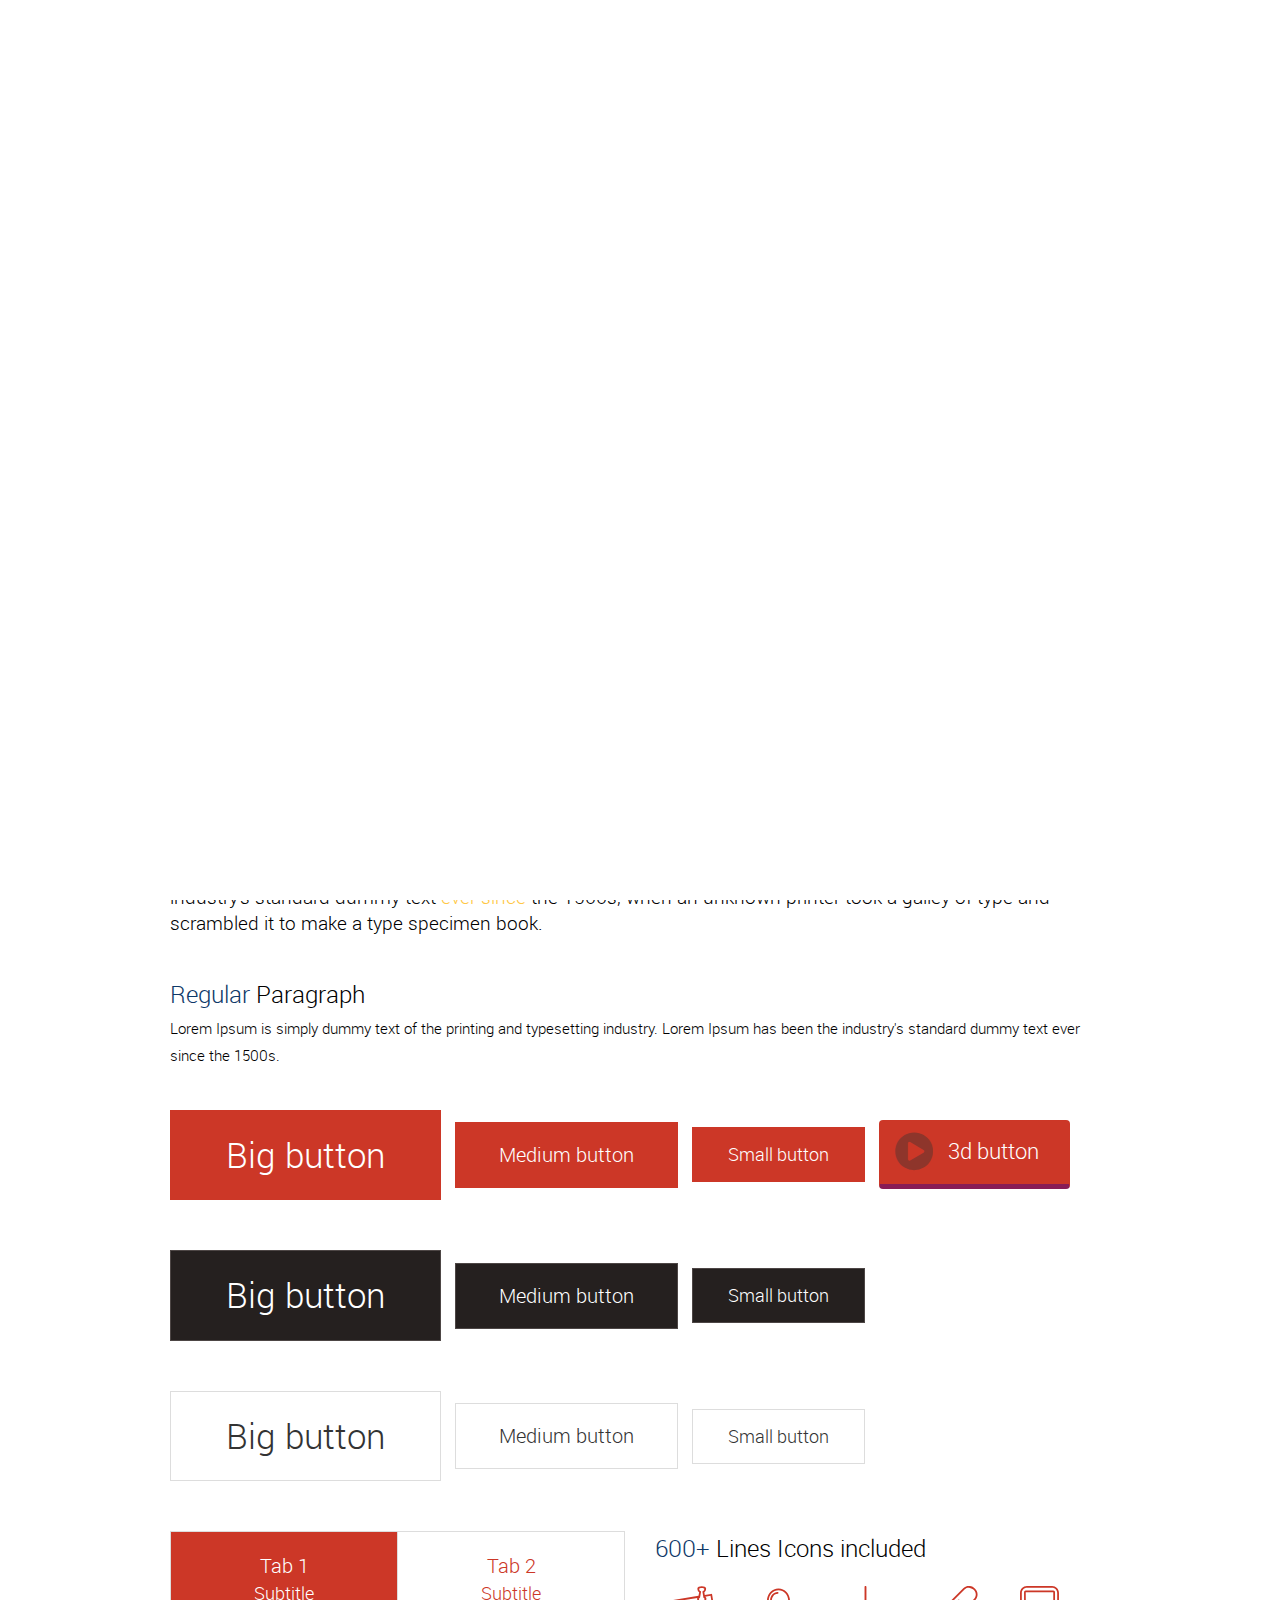
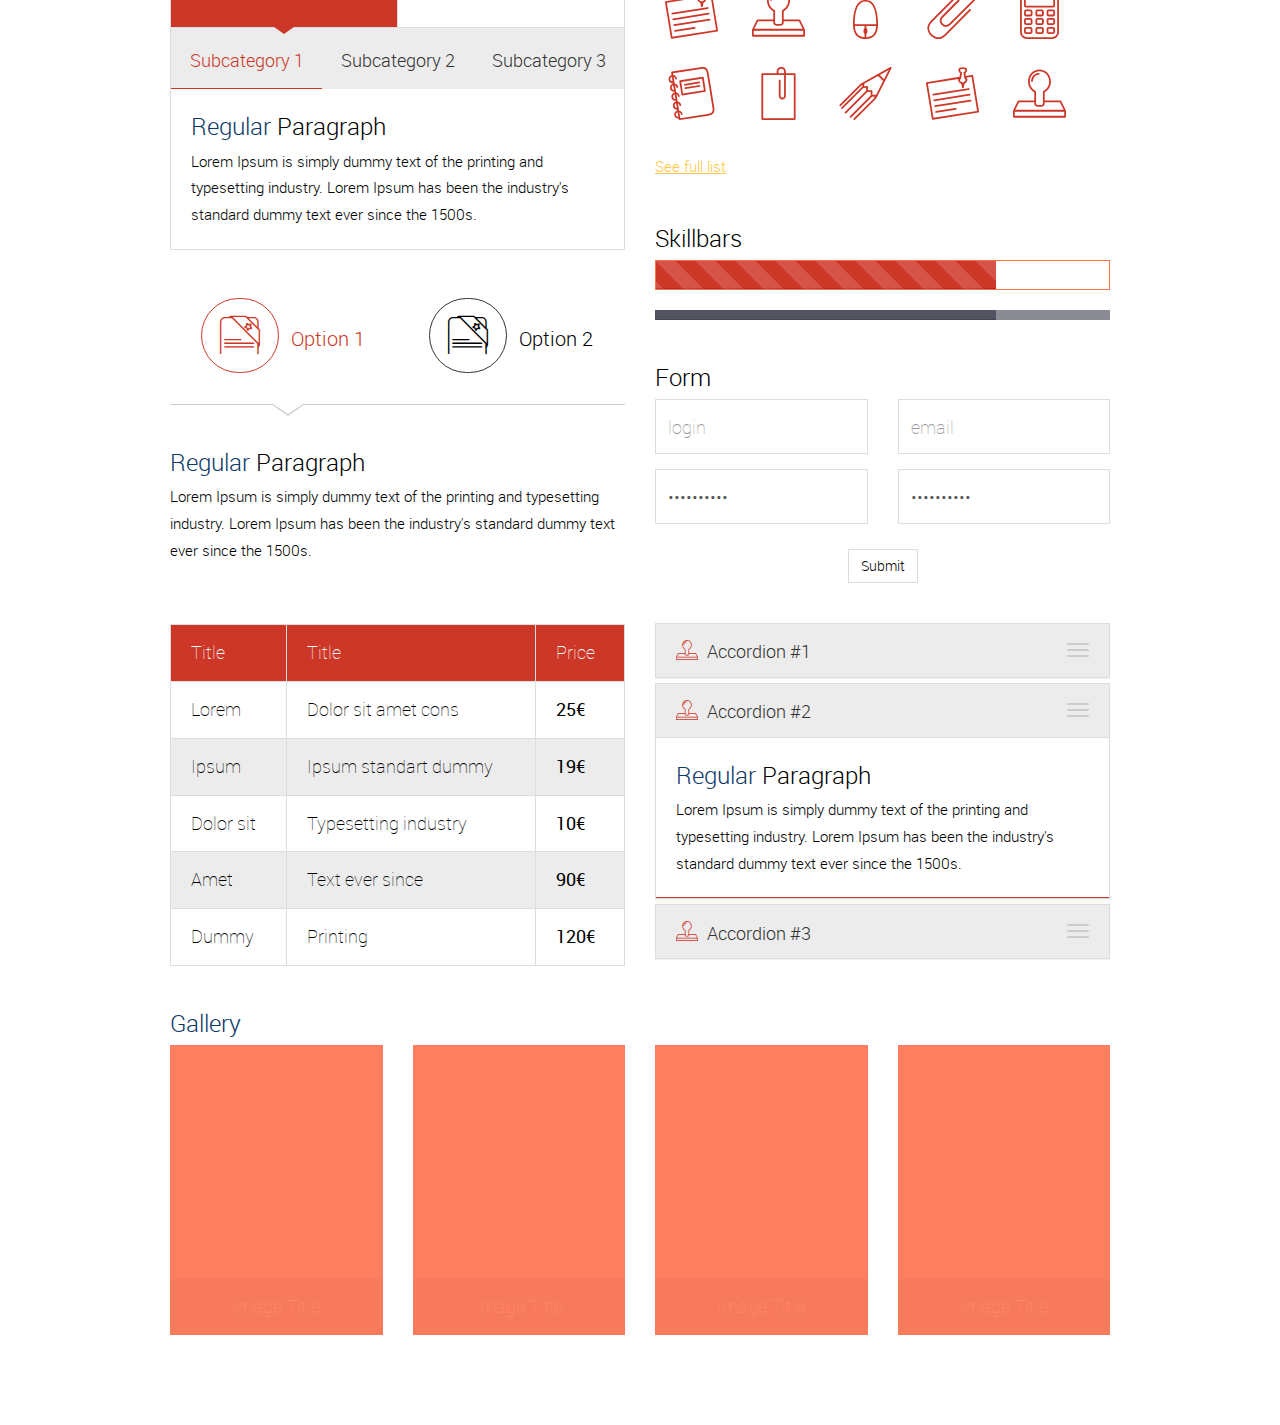
<file: elements.html>
<!doctype html>
<html lang="en">
<head>

    <meta charset="utf-8">
    <!--[if IE]><meta http-equiv="X-UA-Compatible" content="IE=edge"><![endif]-->
    <meta name="viewport" content="width=device-width, initial-scale=1.0, maximum-scale=1.0, user-scalable=0" />
    <title>Home</title>
    <meta name="description" content="PSD to HTML5+CSS3 conversion.">
    <meta name="keywords" content="PSD, HTML5, CSS3">
    <meta name="author" content="Erwin Kaddy">

    <link rel="shortcut icon" href="assets/img/favicon.ico">
    <link rel="apple-touch-icon" href="assets/img/apple-touch-icon.jpg">
    <link rel="apple-touch-icon" sizes="72x72" href="assets/img/apple-touch-icon-72x72.jpg">
    <link rel="apple-touch-icon" sizes="114x114" href="assets/img/apple-touch-icon-114x114.jpg">

    <link href='http://fonts.googleapis.com/css?family=Ubuntu:700' rel='stylesheet' type='text/css'>
    <link href='http://fonts.googleapis.com/css?family=Roboto:100,300,700' rel='stylesheet' type='text/css'>
    
    <link rel="stylesheet" href="assets/css/bootstrap.min.css" type="text/css" media="all" />
    <link rel="stylesheet" href="assets/css/animate.css" type="text/css" media="all" />
    <link rel="stylesheet" href="assets/css/font-awesome.min.css" type="text/css" media="all" />
    <link rel="stylesheet" href="assets/css/font-lineicons.css" type="text/css" media="all" />
    <link rel="stylesheet" href="assets/css/jquery.fancybox.css" type="text/css" media="all" />
    <link rel="stylesheet" href="assets/css/style.css" type="text/css" media="all" />
    
    <!--[if lt IE 9]>
        <script src="assets/js/html5.js"></script>
        <script src="assets/js/respond.min.js"></script>
    <![endif]-->
</head>

<body id="index">
    <!-- Preloader -->
    <div id="mask">
        <div id="loader"></div>
    </div>
    <header id="mobileheader" class="navigation-bar-header light visible-xs"></header>
   
    <!-- Element Section -->
    <section id="elements" class="section dark">
      <div class="container">
        <section class="vc-example text-center">
          <h1>H1 <span class="highlight">Highlighted</span> text</h1>
          <h2>H2 <span class="highlight">Highlighted</span> text</h2>
          <h3>H3 <span class="highlight">Highlighted</span> text</h3>
          <h4>H4 <span class="highlight">Highlighted</span> text</h4>
          <h5>H5 <span class="highlight">Highlighted</span> text</h5>
          <h6>H6 <span class="highlight">Highlighted</span> text</h6>
          <div class="h7">H7 <span class="highlight">Highlighted</span> text</div>
          <div class="h8">H8 <span class="highlight">Highlighted</span> text</div>
        </section>
        
        <section class="vc-example">
          <article class="article-big">
            <h5>Big <span class="highlight">Paragraph</span></h5>
            <p class="big">Lorem Ipsum is simply dummy text of the <strong>printing and typesetting</strong> industry. Lorem Ipsum has been the industry's standard dummy text <a href="#">ever since</a> the 1500s, when an unknown printer took a galley of type and scrambled it to make a type specimen book.</p>
          </article>
        </section>
        
        <section class="vc-example">
          <article>
            <div class="h7"><span class="highlight">Regular</span> Paragraph</div>
            <p>Lorem Ipsum is simply dummy text of the printing and typesetting industry. Lorem Ipsum has been the industry's standard dummy text ever since the 1500s.</p>
          </article>
        </section>
        
		<section class="vc-example">
          <ul class="buttons list-inline">
            <li>
              <a href="#" class="btn btn-lg btn-primary">Big button</a>
            </li>
            <li>
              <a href="#" class="btn btn-sm btn-primary">Medium button</a>
            </li>
            <li>
              <a href="#" class="btn btn-xs btn-primary">Small button</a>
            </li>
			<li>
              <a href="#" class="btn btn-sm btn-3d"><i class="fa fa-play-circle fa-2x"></i> <span>3d button</span></a>
            </li>
          </ul>
        </section>	
		
		<section class="vc-example">
          <ul class="buttons list-inline">
            <li>
              <a href="#" class="btn btn-lg btn-secondary">Big button</a>
            </li>
            <li>
              <a href="#" class="btn btn-sm btn-secondary">Medium button</a>
            </li>
            <li>
              <a href="#" class="btn btn-xs btn-secondary">Small button</a>
            </li>
          </ul>
        </section>
		
		<section class="vc-example">
          <ul class="buttons list-inline">
            <li>
              <a href="#" class="btn btn-lg btn-default">Big button</a>
            </li>
            <li>
              <a href="#" class="btn btn-sm btn-default">Medium button</a>
            </li>
            <li>
              <a href="#" class="btn btn-xs btn-default">Small button</a>
            </li>
          </ul>
        </section>     
        
        <div class="row">
          <div class="col-md-6 col-sm-6 col-xs-12">
          
            <section class="vc-example nav-tabs-default hidden-xs">
              <!-- Parent Nav Tabs -->
              <ul class="nav nav-tabs nav-justified">
                <li class="active"><a href="#tab-1" data-toggle="tab">
                  <div class="title">Tab 1</div>
                  <div class="subtitle">Subtitle</div>
                </a></li>
                <li><a href="#tab-2" data-toggle="tab">
                  <div class="title">Tab 2</div>
                  <div class="subtitle">Subtitle</div>
                </a></li>
              </ul>
              
              <!-- Parent Tab panes -->
              <div class="tab-content">
                <div class="tab-pane fade in active" id="tab-1">
                    
                    <!-- Child 1 Nav Tabs -->
                    <ul class="nav nav-tabs nav-justified">
                      <li class="active"><a href="#tab-1-1" data-toggle="tab">Subcategory 1</a></li>
                      <li><a href="#tab-1-2" data-toggle="tab">Subcategory 2</a></li>
                      <li><a href="#tab-1-3" data-toggle="tab">Subcategory 3</a></li>
                    </ul>
                    
                    <!-- Child 1 Tab panes -->
                    <div class="tab-content">
                      <div class="tab-pane fade in active" id="tab-1-1">
                        <article>
                          <div class="h7"><span class="highlight">Regular</span> Paragraph</div>
                          <p>Lorem Ipsum is simply dummy text of the printing and typesetting industry. Lorem Ipsum has been the industry's standard dummy text ever since the 1500s.</p>
                        </article>
                      </div>
                      <div class="tab-pane fade" id="tab-1-2">
                        <article>
                          <div class="h7"><span class="highlight">Regular</span> Paragraph</div>
                          <p>Lorem Ipsum is simply dummy text of the printing and typesetting industry. Lorem Ipsum has been the industry's standard dummy text ever since the 1500s.</p>
                        </article>
                      </div>
                      <div class="tab-pane fade" id="tab-1-3">
                        <article>
                          <div class="h7"><span class="highlight">Regular</span> Paragraph</div>
                          <p>Lorem Ipsum is simply dummy text of the printing and typesetting industry. Lorem Ipsum has been the industry's standard dummy text ever since the 1500s.</p>
                        </article>
                      </div>
                    </div>
                    
                </div>
                <div class="tab-pane fade" id="tab-2">
                  
                    <!-- Child 2 Nav Tabs -->
                    <ul class="nav nav-tabs nav-justified">
                      <li class="active"><a href="#tab-2-1" data-toggle="tab">Home</a></li>
                      <li><a href="#tab-2-2" data-toggle="tab">Profile</a></li>
                      <li><a href="#tab-2-3" data-toggle="tab">Profile</a></li>
                    </ul>
                    
                    <!-- Child 2 Tab panes -->
                    <div class="tab-content">
                      <div class="tab-pane fade in active" id="tab-2-1">
                        <article>
                          <div class="h7"><span class="highlight">Regular</span> Paragraph</div>
                          <p>Lorem Ipsum is simply dummy text of the printing and typesetting industry. Lorem Ipsum has been the industry's standard dummy text ever since the 1500s.</p>
                        </article>
                      </div>
                      <div class="tab-pane fade" id="tab-2-2">
                        <article>
                          <div class="h7"><span class="highlight">Regular</span> Paragraph</div>
                          <p>Lorem Ipsum is simply dummy text of the printing and typesetting industry. Lorem Ipsum has been the industry's standard dummy text ever since the 1500s.</p>
                        </article>
                      </div>
                      <div class="tab-pane fade" id="tab-2-3">
                        <article>
                          <div class="h7"><span class="highlight">Regular</span> Paragraph</div>
                          <p>Lorem Ipsum is simply dummy text of the printing and typesetting industry. Lorem Ipsum has been the industry's standard dummy text ever since the 1500s.</p>
                        </article>
                      </div>
                    </div>
                  
                </div>
              </div>
            </section>
            
            <section class="vc-example nav-tabs-simple">
              <!-- Nav tabs -->
              <ul class="nav nav-tabs nav-justified">
                <li class="active"><a href="#simple-tab-1" data-toggle="tab"><i class="icon icon-documents-bookmarks-16"></i> Option 1</a></li>
                <li><a href="#simple-tab-2" data-toggle="tab"><i class="icon icon-documents-bookmarks-16"></i> Option 2</a></li>
              </ul>
              
              <!-- Tab panes -->
              <div class="tab-content">
                <div class="tab-pane fade in active" id="simple-tab-1">
                  <article>
                    <div class="h7"><span class="highlight">Regular</span> Paragraph</div>
                    <p>Lorem Ipsum is simply dummy text of the printing and typesetting industry. Lorem Ipsum has been the industry's standard dummy text ever since the 1500s.</p>
                  </article>
                </div>
                <div class="tab-pane fade" id="simple-tab-2">
                  <article>
                    <div class="h7"><span class="highlight">Regular</span> Paragraph</div>
                    <p>Lorem Ipsum is simply dummy text of the printing and typesetting industry. Lorem Ipsum has been the industry's standard dummy text ever since the 1500s.</p>
                  </article>
                </div>
              </div>
            </section>
            
            <section class="vc-example">
              <table class="table table-striped table-bordered">
                <thead>
                  <tr>
                    <th>Title</th>
                    <th>Title</th>
                    <th>Price</th>
                  </tr>
                </thead>
                <tbody>
                  <tr>
                    <td>Lorem</td>
                    <td>Dolor sit amet cons</td>
                    <td><strong>25&euro;</strong></td>
                  </tr>
                  <tr>
                    <td>Ipsum</td>
                    <td>Ipsum standart dummy</td>
                    <td><strong>19&euro;</strong></td>
                  </tr>
                  <tr>
                    <td>Dolor sit</td>
                    <td>Typesetting industry</td>
                    <td><strong>10&euro;</strong></td>
                  </tr>
                  <tr>
                    <td>Amet</td>
                    <td>Text ever since</td>
                    <td><strong>90&euro;</strong></td>
                  </tr>
                  <tr>
                    <td>Dummy</td>
                    <td>Printing</td>
                    <td><strong>120&euro;</strong></td>
                  </tr>
                </tbody>
              </table>
            </section>
            
          </div>
          
          <div class="col-md-6 col-sm-6 col-xs-12">
            <section class="vc-example icon-example">
              <div class="h7"><span class="highlight">600+</span> Lines Icons included</div>
              <ul class="list-inline">
                <li><i class="icon icon-office-04 icon-active"></i></li>
                <li><i class="icon icon-office-11 icon-active"></i></li>
                <li><i class="icon icon-office-10 icon-active"></i></li>
                <li><i class="icon icon-office-09 icon-active"></i></li>
                <li><i class="icon icon-office-08 icon-active"></i></li>
                <li><i class="icon icon-office-07 icon-active"></i></li>
                <li><i class="icon icon-office-06 icon-active"></i></li>
                <li><i class="icon icon-office-05 icon-active"></i></li>
                <li><i class="icon icon-office-04 icon-active"></i></li>
                <li><i class="icon icon-office-11 icon-active"></i></li>
              </ul>
              <p><a href="icons-reference.html">See full list</a></p>
            </section>
            
            <section class="vc-example">
              <div class="h7">Skillbars</div>
              <div class="progress progress-striped active">
                <div class="progress-bar" role="progressbar" aria-valuenow="75" aria-valuemin="0" aria-valuemax="100" style="width: 75%">
                  <span class="sr-only">75% Complete (success)</span>
                </div>
              </div>
              
              <div class="progress progress-small">
                <div class="progress-bar" role="progressbar" aria-valuenow="75" aria-valuemin="0" aria-valuemax="100" style="width: 75%">
                  <span class="sr-only">75% Complete (success)</span>
                </div>
              </div>
            </section>
            
            <section class="vc-example">
              <div class="h7">Form</div>
              <form class="form">
                <div class="form-group row">
                  <div class="col-xs-6">
                    <input type="text" class="form-control col-md-6" placeholder="login" />
                  </div>
                  <div class="col-xs-6">
                    <input type="email" class="form-control col-md-6" placeholder="email" />
                  </div>
                </div>
                <div class="form-group row">
                  <div class="col-xs-6">
                    <input type="password" class="form-control" value="samplepass" />
                  </div>
                  <div class="col-xs-6">
                    <input type="password" class="form-control" value="samplepass" />
                  </div>
                </div>
                <div class="text-center">
                  <input type="button" class="btn" value="Submit" />
                </div>
              </form>
            </section>
        
            <section class="vc-example"> 
              <div class="panel-group" id="accordion">
                <div class="panel panel-default">
                  <div class="panel-heading">
                    <h4 class="panel-title">
                      <a data-toggle="collapse" data-parent="#accordion" href="#collapseOne">
                        <i class="icon icon-office-11 icon-active"></i> Accordion #1
                      </a>
                      <a data-toggle="collapse" data-parent="#accordion" href="#collapseOne" class="icon-bars pull-right">
                        <span class="icon-bar"></span>
                        <span class="icon-bar"></span>
                        <span class="icon-bar"></span>
                      </a>
                    </h4>
                  </div>
                  <div id="collapseOne" class="panel-collapse collapse">
                    <div class="panel-body">
                      <article>
                        <div class="h7"><span class="highlight">Regular</span> Paragraph</div>
                        <p>Lorem Ipsum is simply dummy text of the printing and typesetting industry. Lorem Ipsum has been the industry's standard dummy text ever since the 1500s.</p>
                      </article>
                    </div>
                  </div>
                </div>
                <div class="panel panel-default">
                  <div class="panel-heading">
                    <h4 class="panel-title">
                      <a data-toggle="collapse" data-parent="#accordion" href="#collapseTwo">
                        <i class="icon icon-office-11 icon-active"></i> Accordion #2
                      </a>
                      <a data-toggle="collapse" data-parent="#accordion" href="#collapseTwo" class="icon-bars pull-right">
                        <span class="icon-bar"></span>
                        <span class="icon-bar"></span>
                        <span class="icon-bar"></span>
                      </a>
                    </h4>
                  </div>
                  <div id="collapseTwo" class="panel-collapse collapse in">
                    <div class="panel-body">
                      <article>
                        <div class="h7"><span class="highlight">Regular</span> Paragraph</div>
                        <p>Lorem Ipsum is simply dummy text of the printing and typesetting industry. Lorem Ipsum has been the industry's standard dummy text ever since the 1500s.</p>
                      </article>
                    </div>
                  </div>
                </div>
                <div class="panel panel-default">
                  <div class="panel-heading">
                    <h4 class="panel-title">
                      <a data-toggle="collapse" data-parent="#accordion" href="#collapseThree">
                        <i class="icon icon-office-11 icon-active"></i> Accordion #3
                      </a>
                      <a data-toggle="collapse" data-parent="#accordion" href="#collapseThree" class="icon-bars pull-right">
                        <span class="icon-bar"></span>
                        <span class="icon-bar"></span>
                        <span class="icon-bar"></span>
                      </a>
                    </h4>
                  </div>
                  <div id="collapseThree" class="panel-collapse collapse">
                    <div class="panel-body">
                      <article>
                        <div class="h7"><span class="highlight">Regular</span> Paragraph</div>
                        <p>Lorem Ipsum is simply dummy text of the printing and typesetting industry. Lorem Ipsum has been the industry's standard dummy text ever since the 1500s.</p>
                      </article>
                    </div>
                  </div>
                </div>
              </div>
            </section>
            
          </div>
        </div>
        
        <section class="vc-example"> 
          <div class="h7"><span class="highlight">Gallery</span></div>
          <div class="row">
            <div class="col-md-3 col-sm-3 col-xs-6">
              <a href="assets/img/gallery/thumb-1.jpg" class="thumb-wrapper fancybox" data-fancybox-group="gallery">
                <div class="overlay">Image Title</div>
                <img src="assets/img/gallery/thumb-1.jpg" class="img-responsive" alt="thumb-1" />
              </a>
            </div>
            <div class="col-md-3 col-sm-3 col-xs-6">
              <a href="assets/img/gallery/thumb-2.jpg" class="thumb-wrapper fancybox" data-fancybox-group="gallery">
                <div class="overlay">Image Title</div>
                <img src="assets/img/gallery/thumb-2.jpg" class="img-responsive" alt="thumb-2" />
              </a>
            </div>
            <div class="col-md-3 col-sm-3 col-xs-6">
              <a href="assets/img/gallery/thumb-3.jpg" class="thumb-wrapper fancybox" data-fancybox-group="gallery">
                <div class="overlay">Image Title</div>
                <img src="assets/img/gallery/thumb-3.jpg" class="img-responsive" alt="thumb-3" />
              </a>
            </div>
            <div class="col-md-3 col-sm-3 col-xs-6">
              <a href="assets/img/gallery/thumb-4.jpg" class="thumb-wrapper fancybox" data-fancybox-group="gallery">
                <div class="overlay">Image Title</div>
                <img src="assets/img/gallery/thumb-4.jpg" class="img-responsive" alt="thumb-4" />
              </a>
            </div>
          </div>
        </section>
        
      </div>
    </section>
    <!-- End Elements Section -->
    
    <div class="back-to-top"><i class="fa fa-angle-up fa-3x"></i></div>

    <!--[if lt IE 9]>
        <script type="text/javascript" src="assets/js/jquery-1.11.0.min.js?ver=1"></script>
    <![endif]-->  
    <!--[if (gte IE 9) | (!IE)]><!-->  
        <script type="text/javascript" src="assets/js/jquery-2.1.0.min.js?ver=1"></script>
    <!--<![endif]-->  
    
    <script type="text/javascript" src="assets/js/bootstrap.min.js"></script>
    <script type="text/javascript" src="assets/js/jquery.nav.js"></script>
    <script type="text/javascript" src="assets/js/jquery.appear.js"></script>
    <script type="text/javascript" src="assets/js/jquery.countTo.js"></script>
    <script type="text/javascript" src="assets/js/waypoints.min.js"></script>
    <script type="text/javascript" src="assets/js/waypoints-sticky.min.js"></script>
    <script type="text/javascript" src="assets/js/jquery.validate.js"></script>
    <script type="text/javascript" src="assets/js/jquery.fancybox.js"></script>
    <script type="text/javascript" src="assets/js/scripts.js"></script>

</body>
</html>
</file>
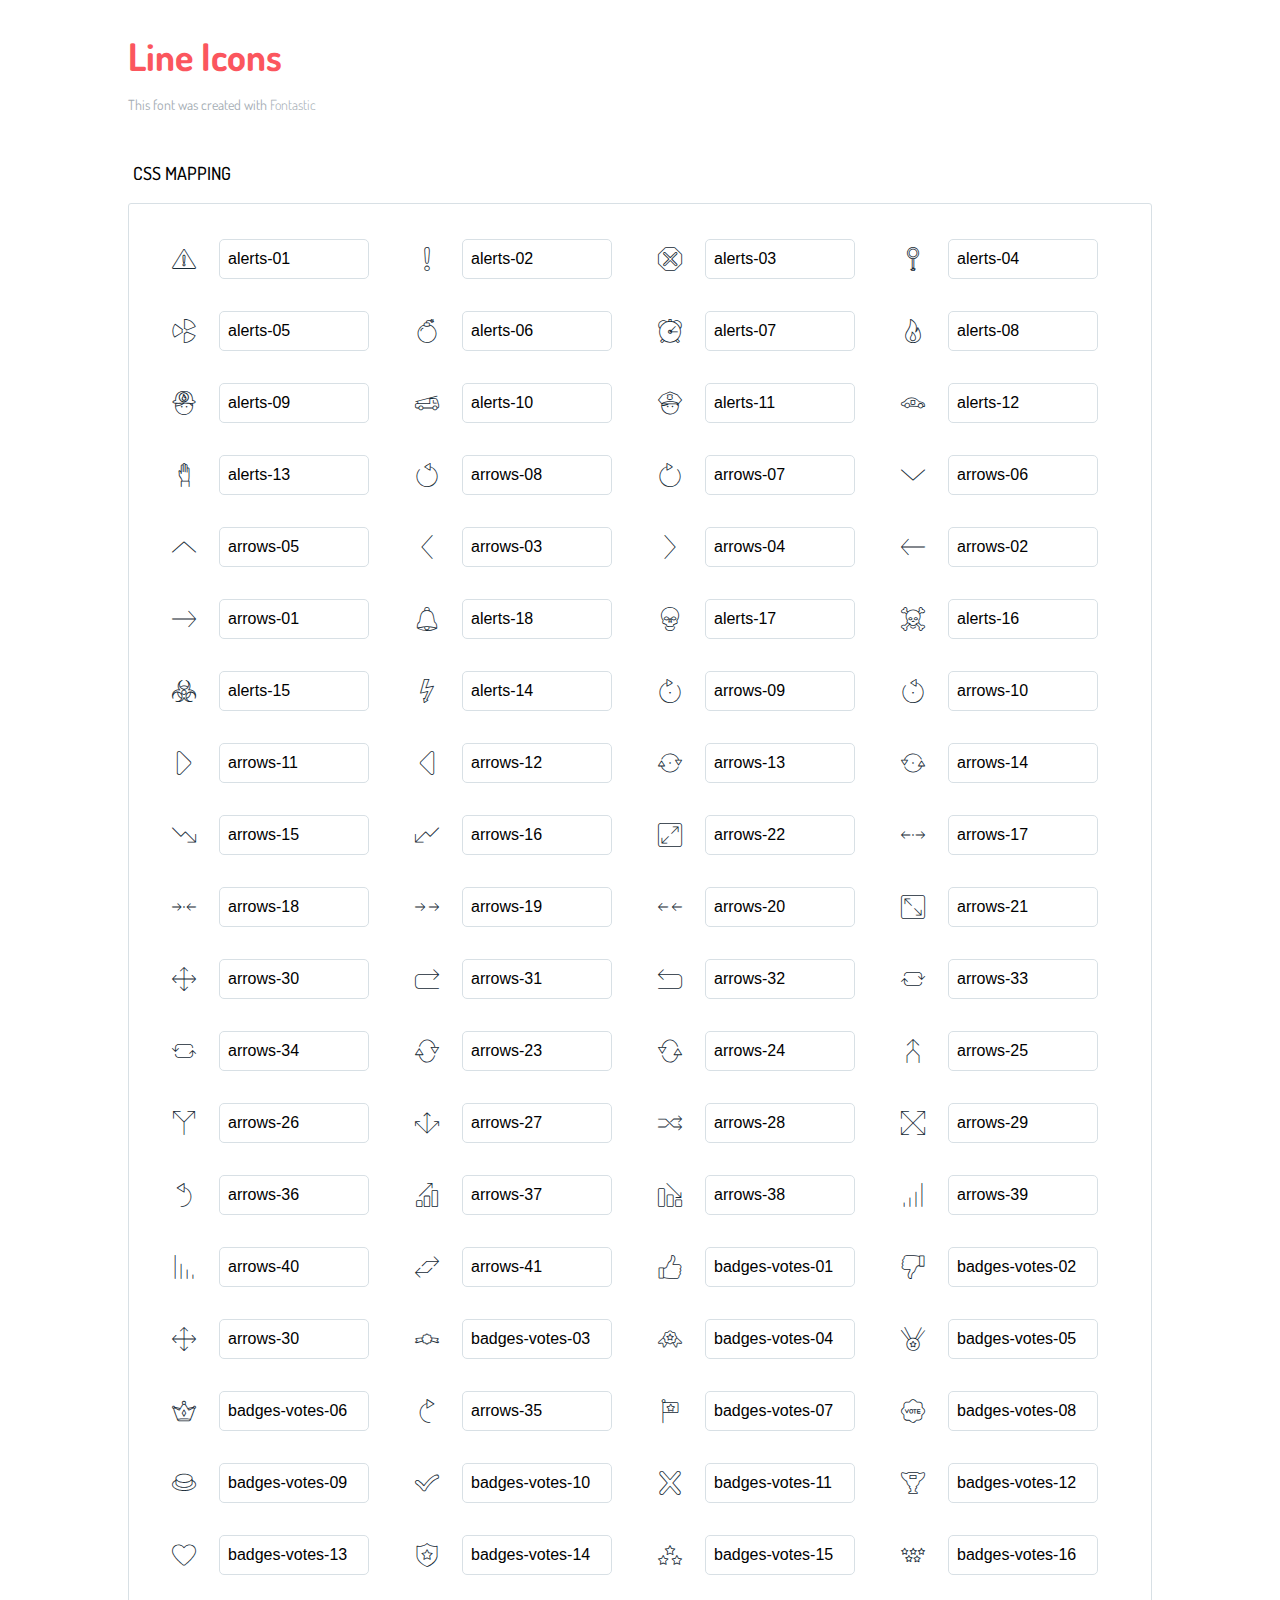
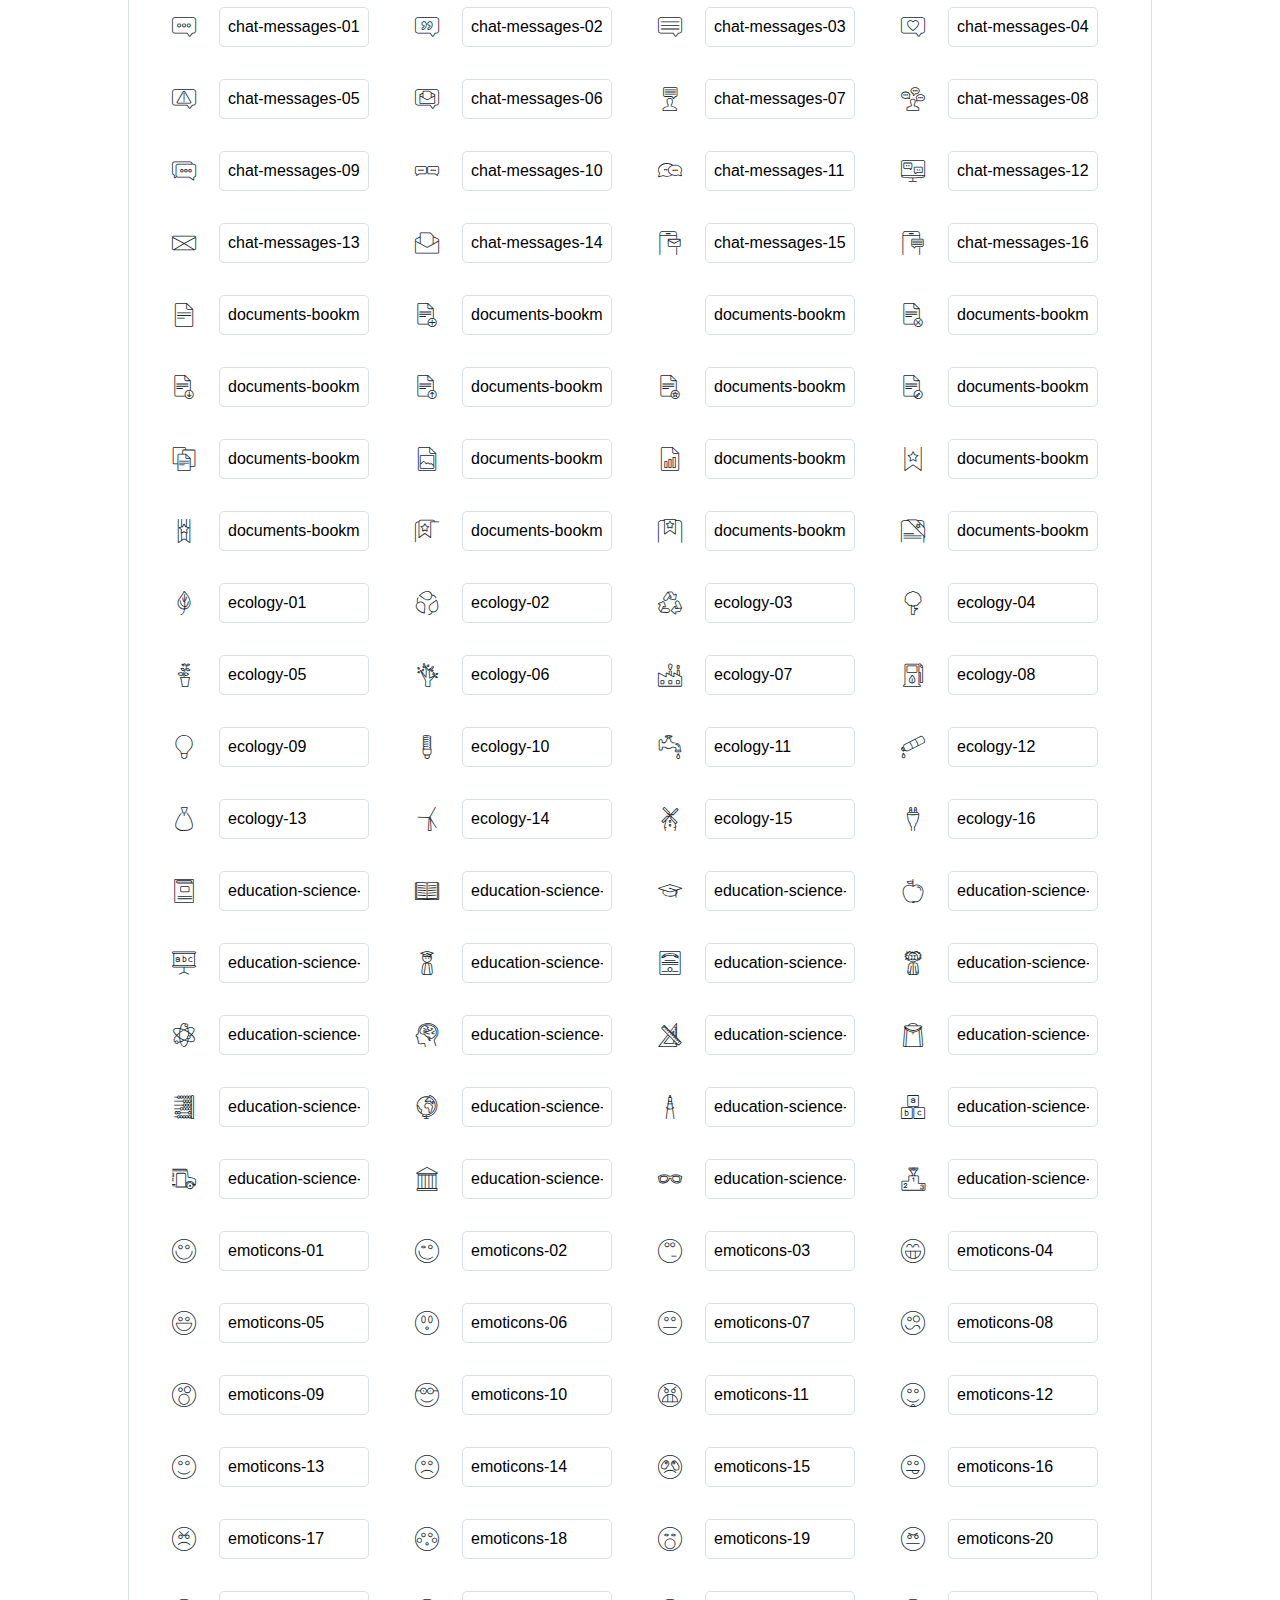
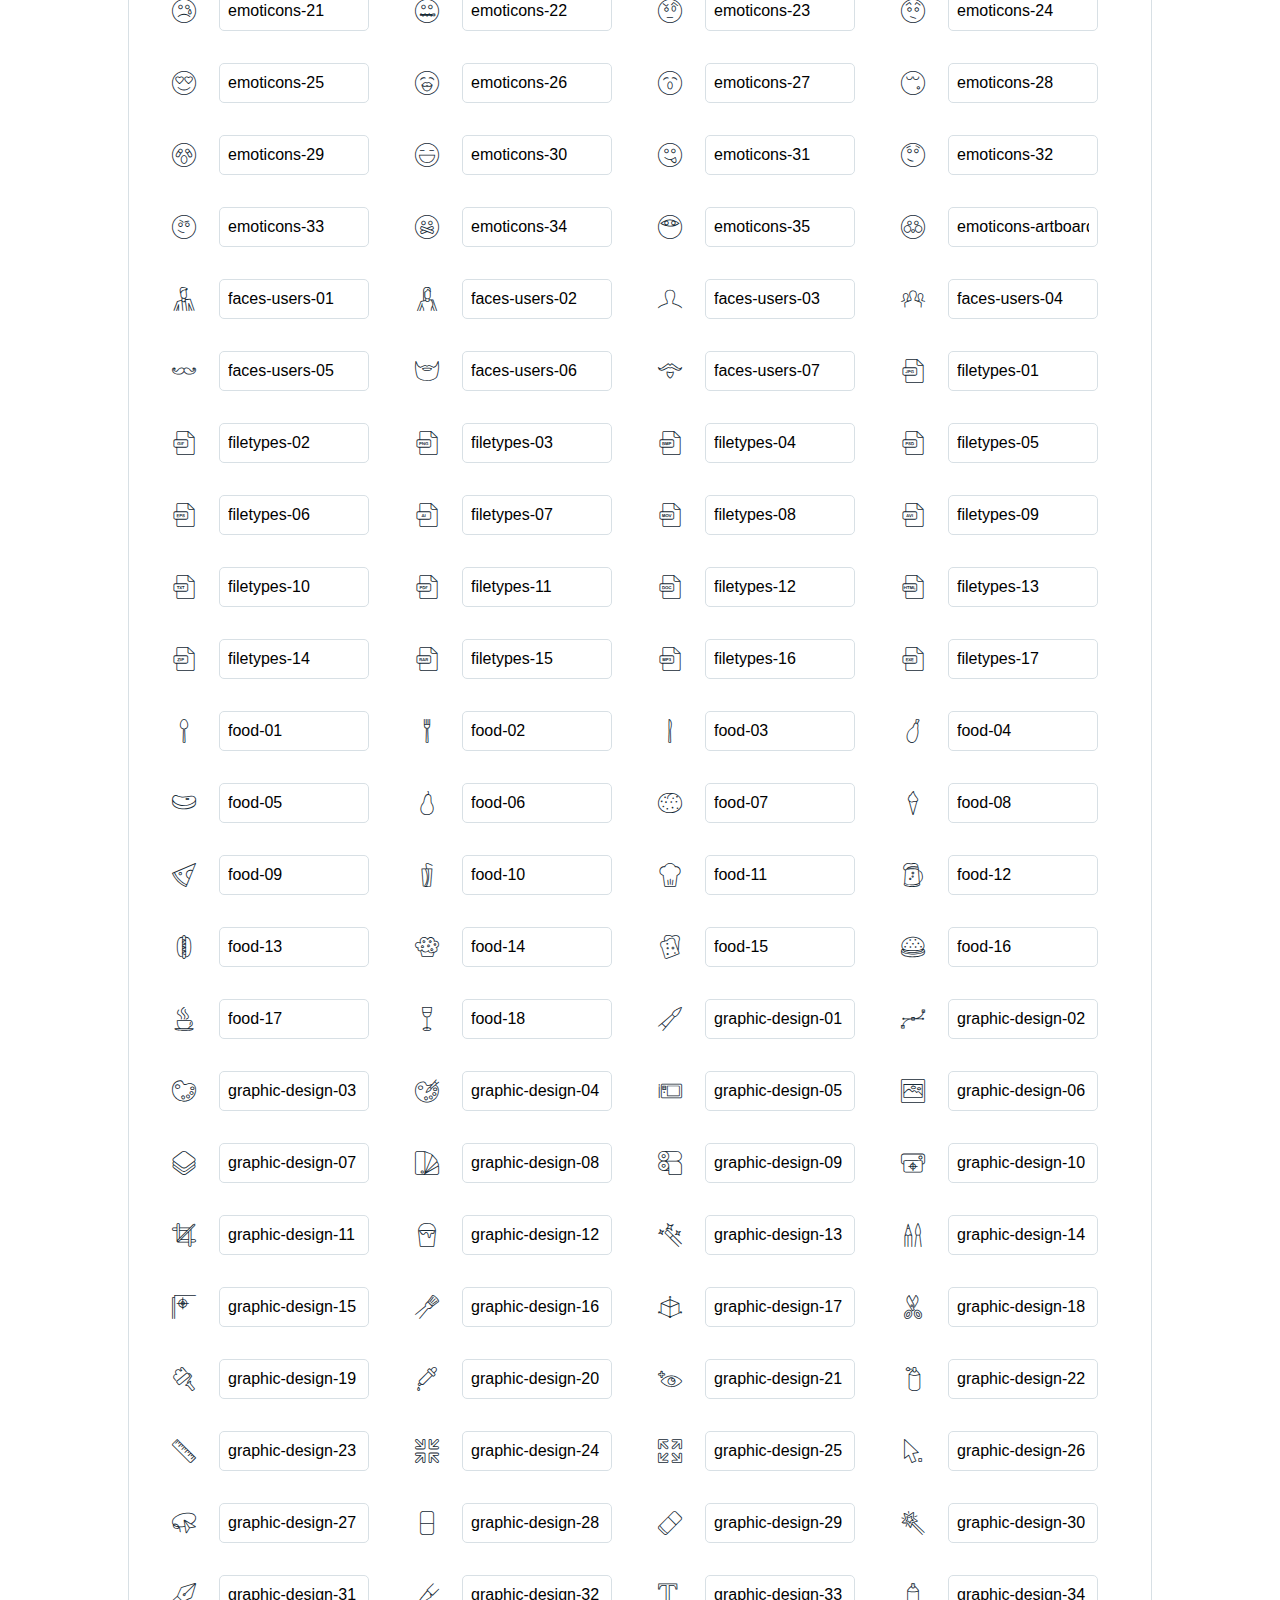
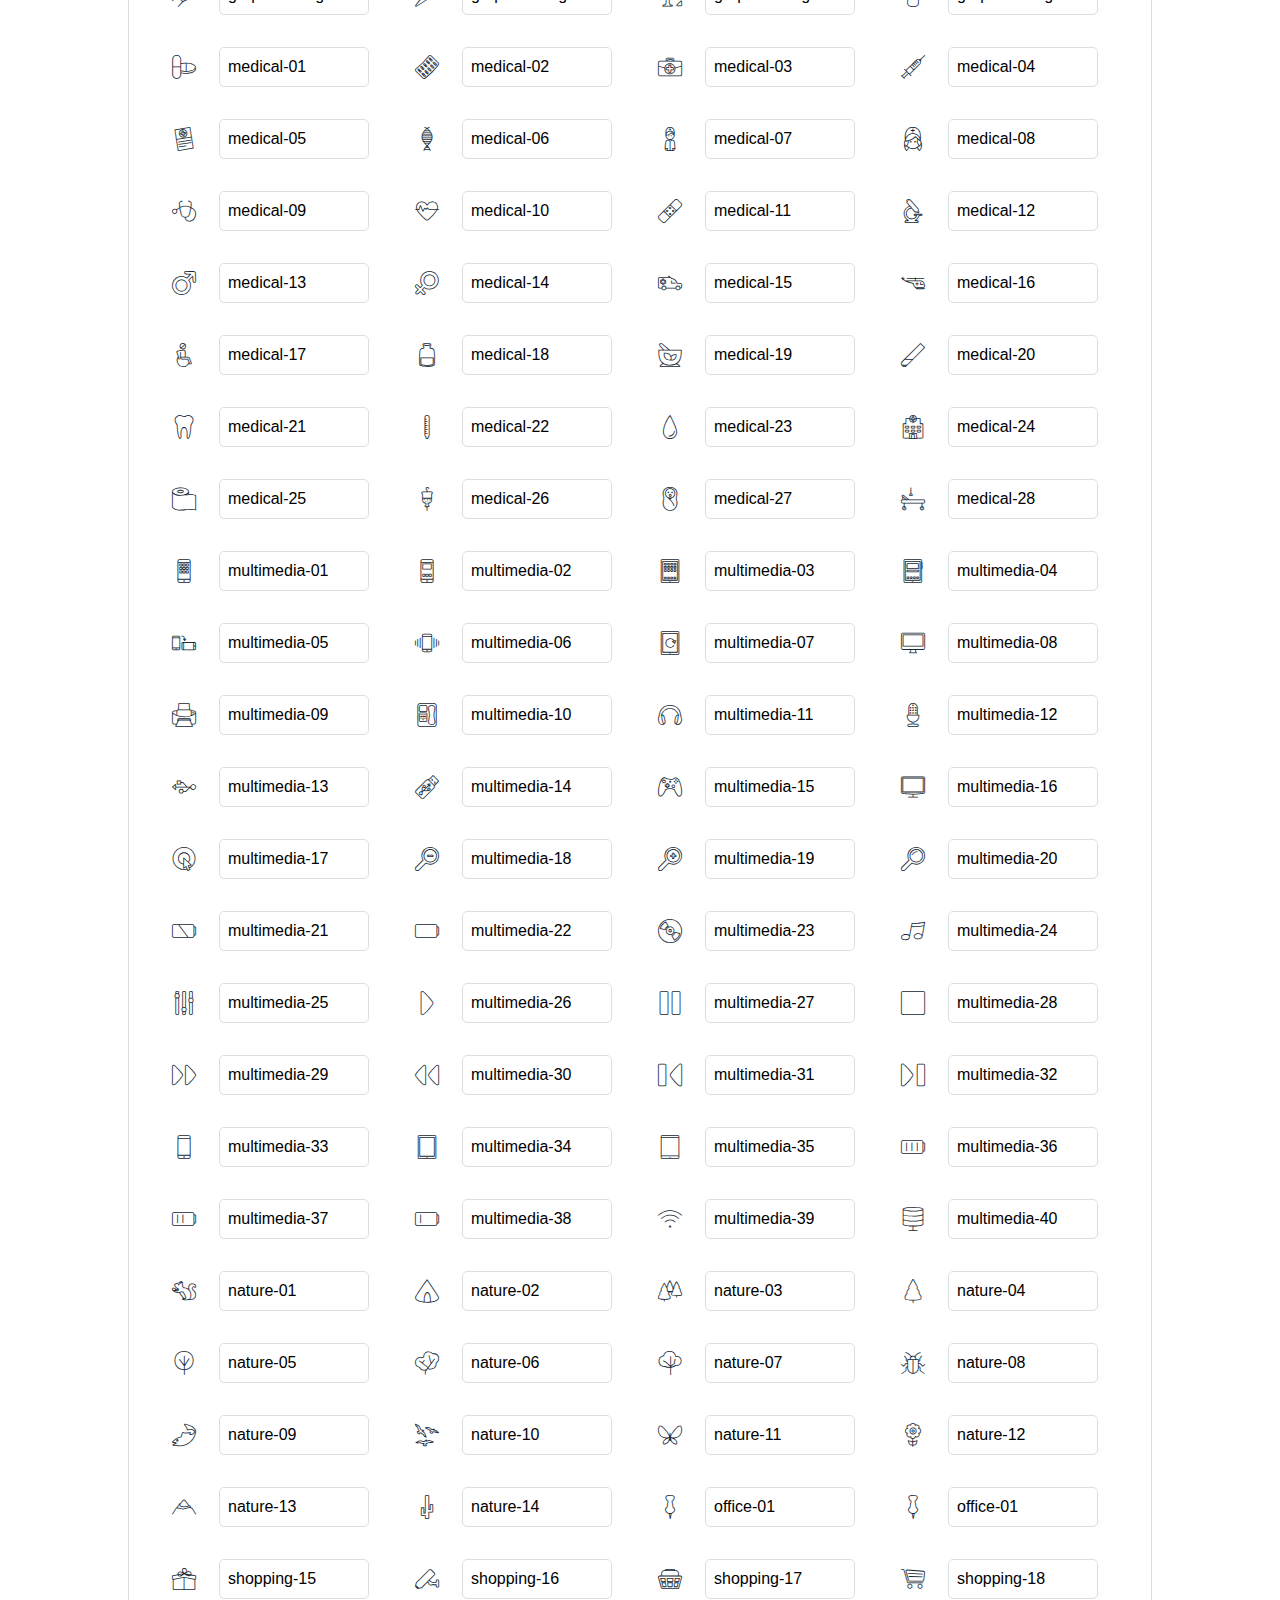
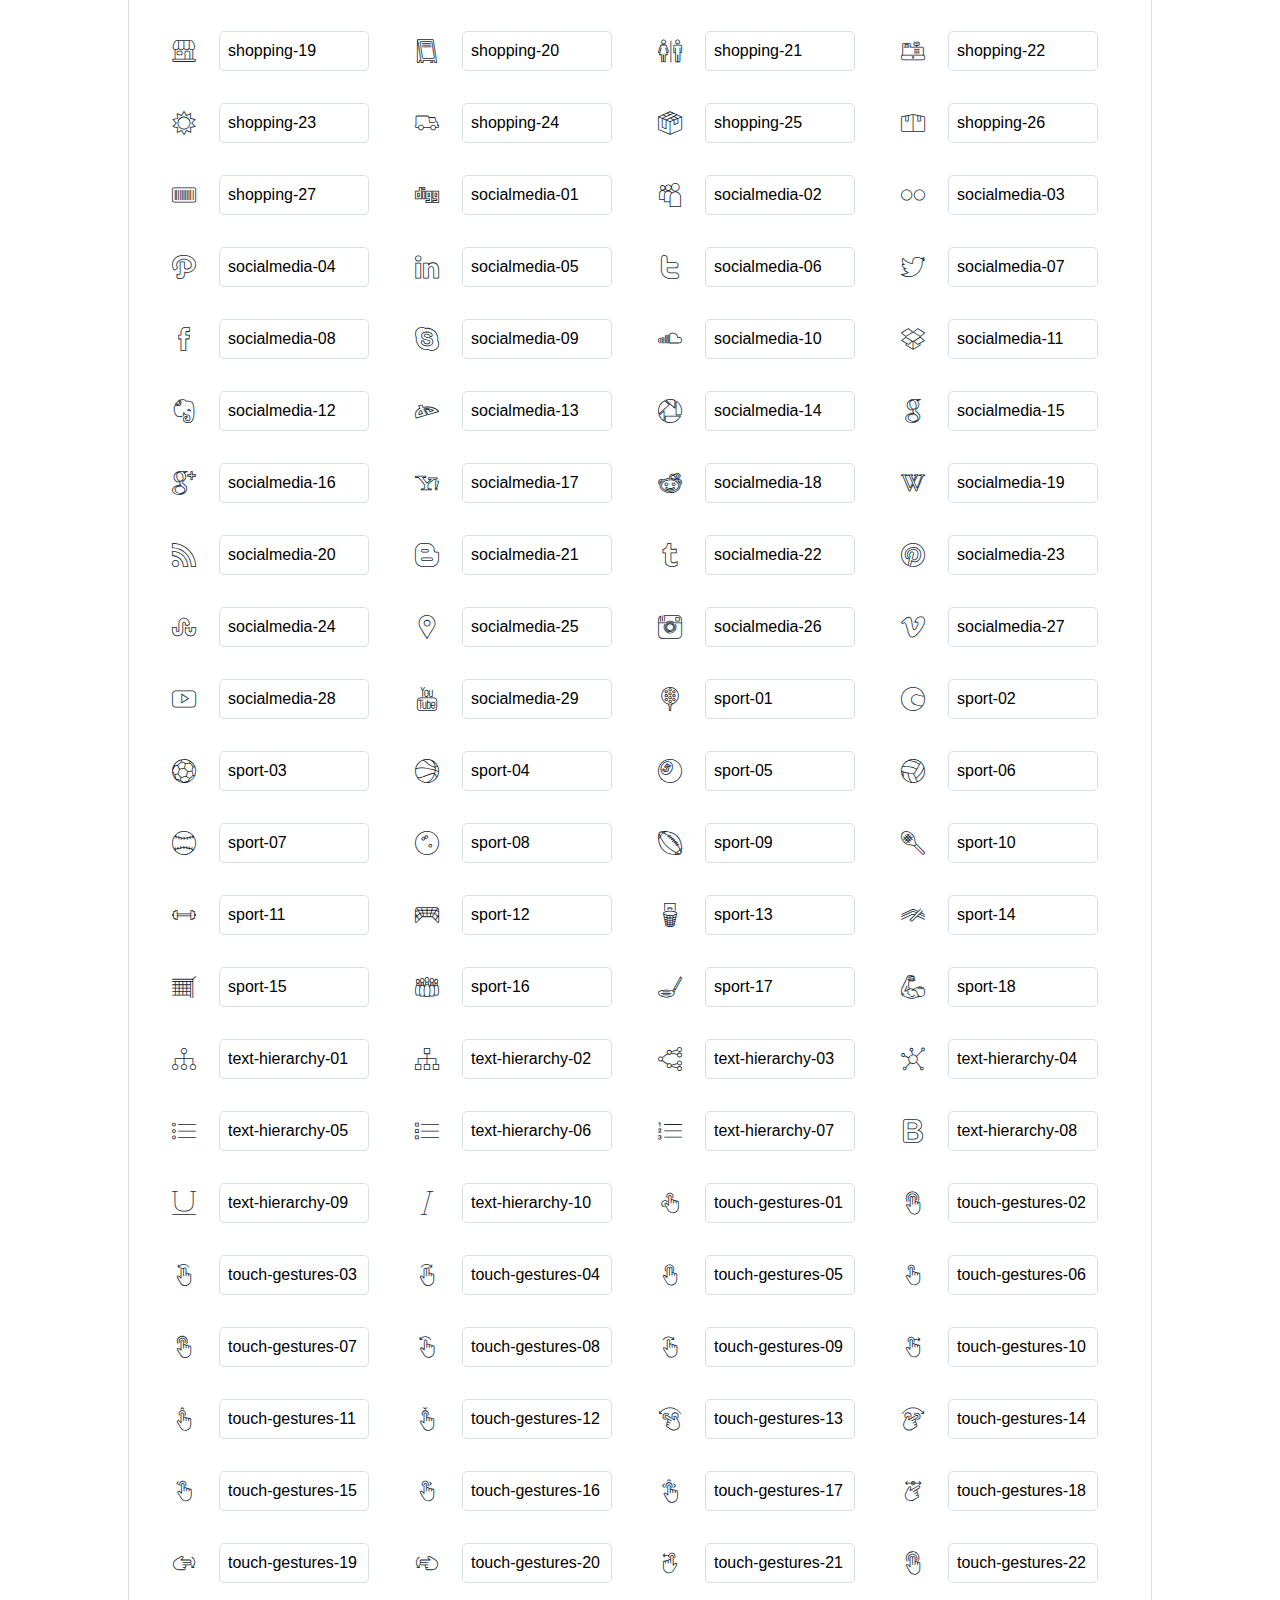
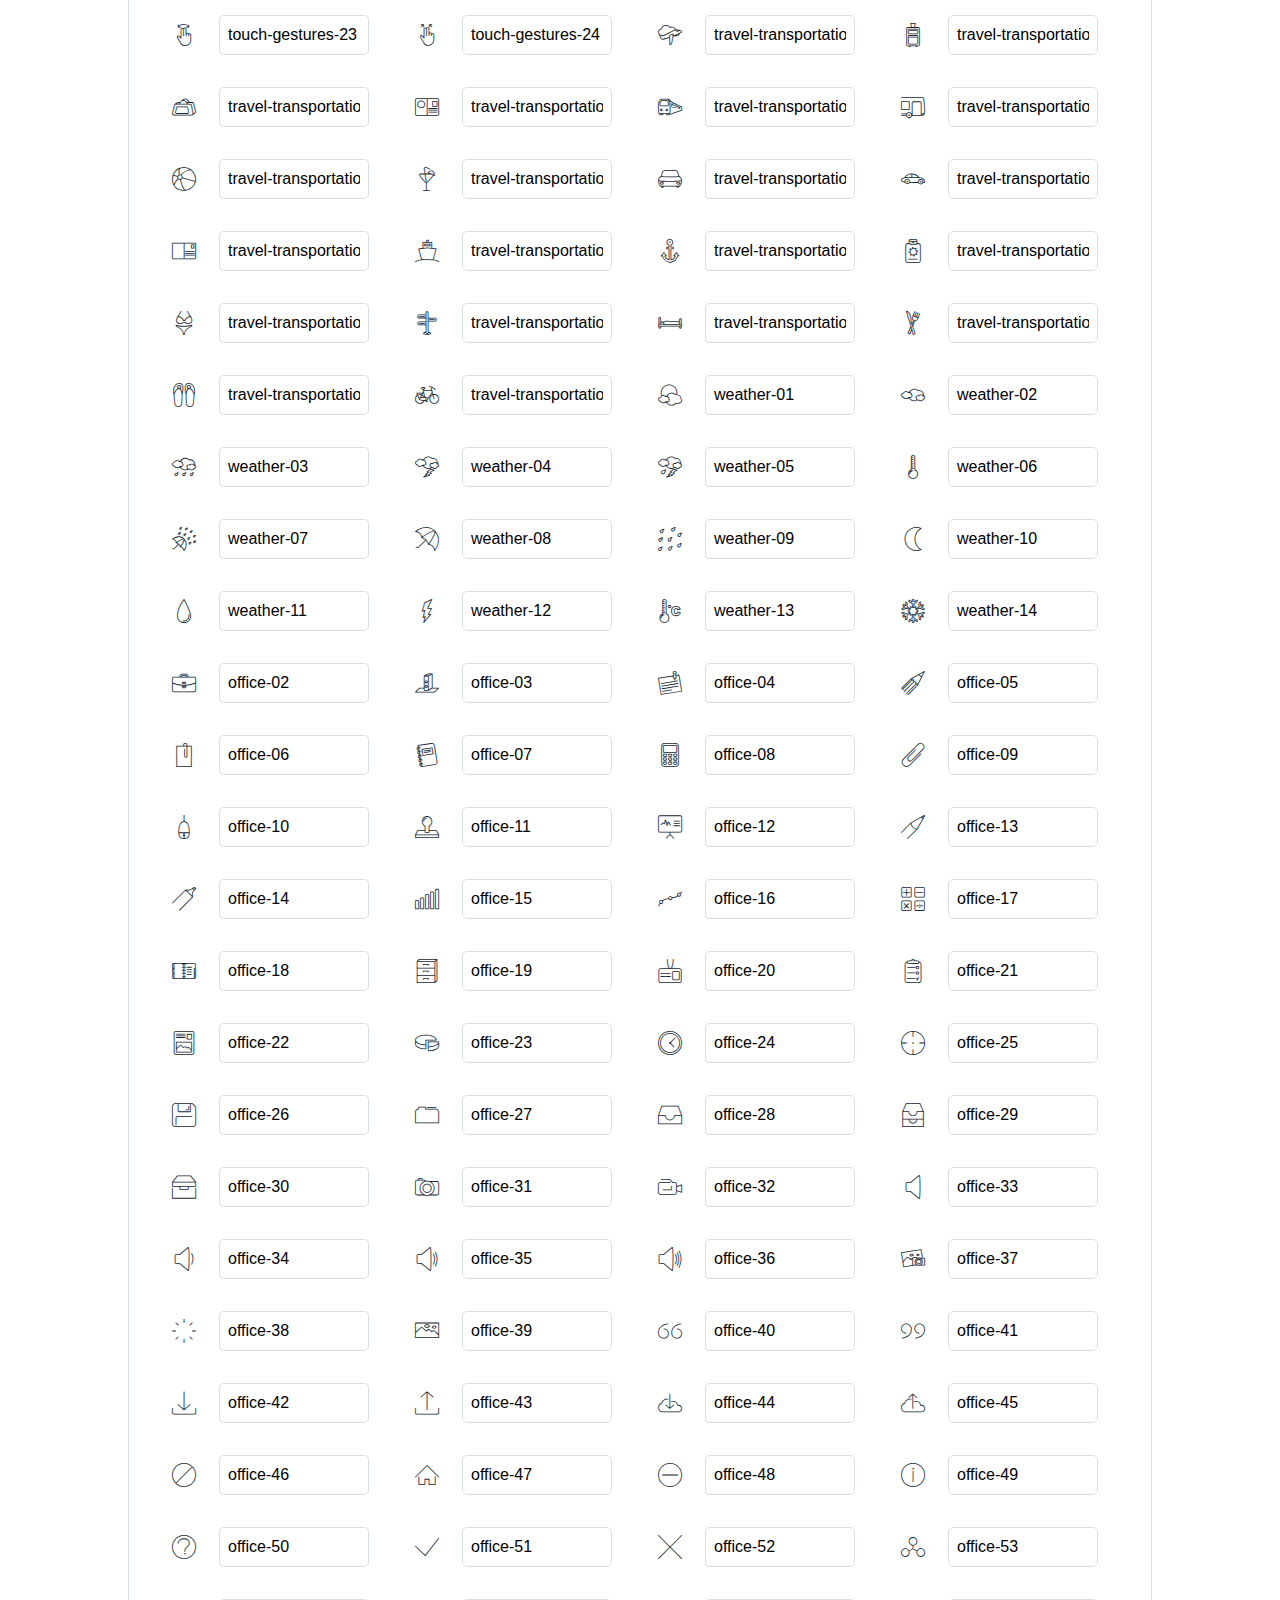
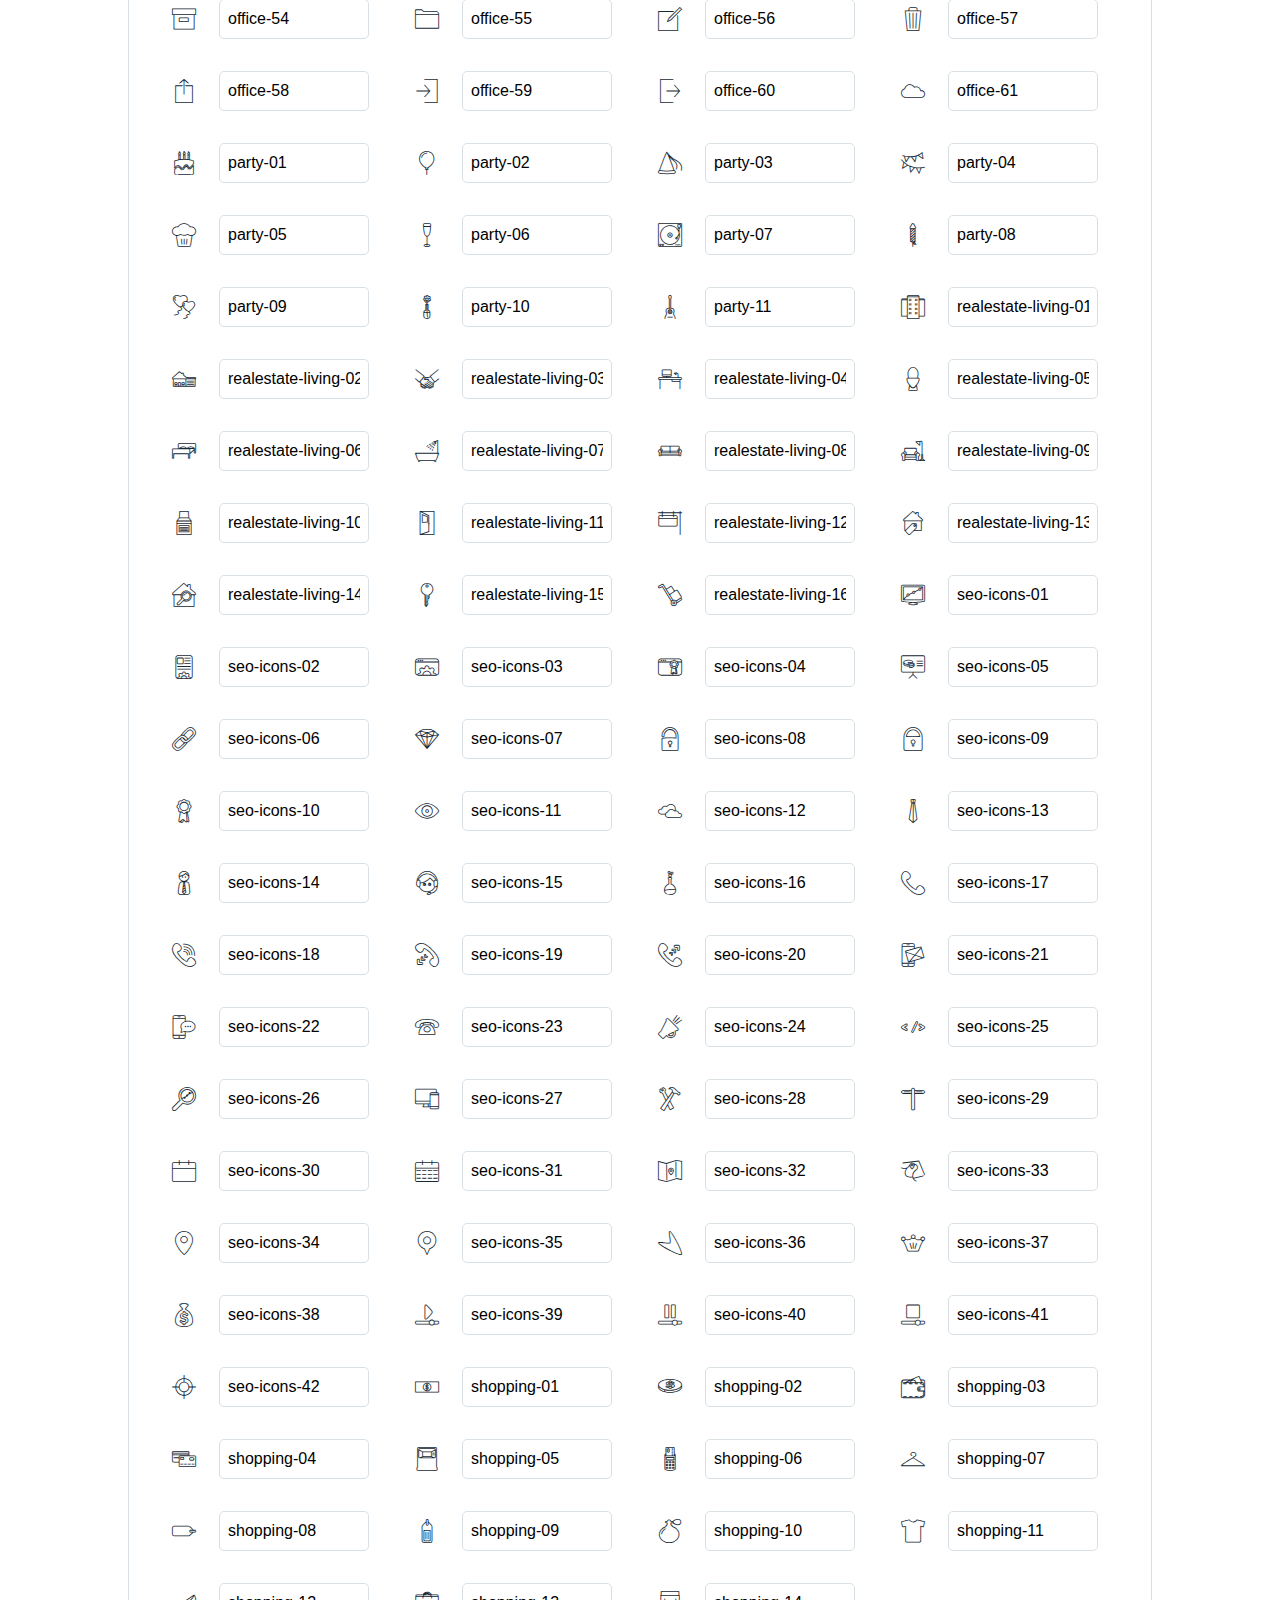
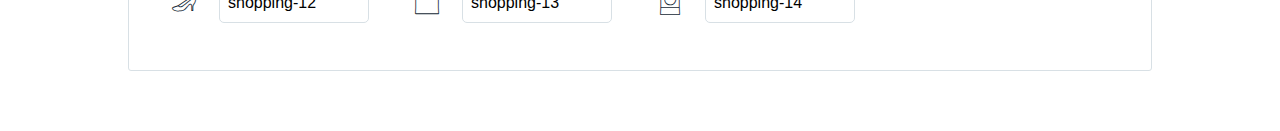
<file: icons-reference.html>
<!DOCTYPE html>
<html lang="en">
  <head>
    <meta charset="utf-8">
    <meta http-equiv="X-UA-Compatible" content="IE=edge,chrome=1">
    <meta name="viewport" content="width=device-width,initial-scale=1">
    <title>Font Reference - Line Icons </title>
    <link href="http://fonts.googleapis.com/css?family=Dosis:400,500,700" rel="stylesheet" type="text/css">
    <link rel="stylesheet" href="assets/css/style.css">
    <link rel="stylesheet" href="assets/css/font-lineicons.css">
    <style type="text/css">
      html,body,div,span,applet,object,iframe,h1,h2,h3,h4,h5,h6,p,blockquote,pre,a,abbr,acronym,address,big,cite,code,del,dfn,em,img,ins,kbd,q,s,samp,small,strike,strong,sub,sup,tt,var,dl,dt,dd,ol,ul,li,fieldset,form,label,legend,table,caption,tbody,tfoot,thead,tr,th,td{margin:0;padding:0;border:0;outline:0;font-weight:inherit;font-style:inherit;font-family:inherit;font-size:100%;vertical-align:baseline}
body{line-height:1;color:#000;background:#fff}
ol,ul{list-style:none}
table{border-collapse:separate;border-spacing:0;vertical-align:middle}
caption,th,td{text-align:left;font-weight:normal;vertical-align:middle}
a img{border:none}
*{-webkit-box-sizing:border-box;-moz-box-sizing:border-box;box-sizing:border-box}
body{font-family:'Dosis','Tahoma',sans-serif}
.container{margin:15px auto;width:80%}
h1{margin:40px 0 20px;font-weight:700;font-size:38px;line-height:32px;color:#fb565e}
h2{font-size:18px;padding:0 0 21px 5px;margin:45px 0 0 0;text-transform:uppercase;font-weight:500}
.small{font-size:14px;color:#a5adb4;}
.small a{color:#a5adb4;}
.small a:hover{color:#fb565e}
.glyphs.character-mapping{margin:0 0 20px 0;padding:20px 0 20px 30px;color:rgba(0,0,0,0.5);border:1px solid #d8e0e5;-webkit-border-radius:3px;border-radius:3px;}
.glyphs.character-mapping li{margin:0 30px 20px 0;display:inline-block;width:90px}
.glyphs.character-mapping .icon{margin:10px 0 10px 15px;padding:15px;position:relative;width:55px;height:55px;color:#162a36 !important;overflow:hidden;-webkit-border-radius:3px;border-radius:3px;font-size:32px;}
.glyphs.character-mapping .icon svg{fill:#000}
.glyphs.character-mapping input{margin:0;padding:5px 0;line-height:12px;font-size:12px;display:block;width:100%;border:1px solid #d8e0e5;-webkit-border-radius:5px;border-radius:5px;text-align:center;outline:0;}
.glyphs.character-mapping input:focus{border:1px solid #fbde4a;-webkit-box-shadow:inset 0 0 3px #fbde4a;box-shadow:inset 0 0 3px #fbde4a}
.glyphs.character-mapping input:hover{-webkit-box-shadow:inset 0 0 3px #fbde4a;box-shadow:inset 0 0 3px #fbde4a}
.glyphs.css-mapping{margin:0 0 60px 0;padding:30px 0 20px 30px;color:rgba(0,0,0,0.5);border:1px solid #d8e0e5;-webkit-border-radius:3px;border-radius:3px;}
.glyphs.css-mapping li{margin:0 30px 20px 0;padding:0;display:inline-block;overflow:hidden}
.glyphs.css-mapping .icon{margin:0;margin-right:10px;padding:13px;height:50px;width:50px;color:#162a36 !important;overflow:hidden;float:left;font-size:24px}
.glyphs.css-mapping input{margin:0;margin-top:5px;padding:8px;line-height:16px;font-size:16px;display:block;width:150px;height:40px;border:1px solid #d8e0e5;-webkit-border-radius:5px;border-radius:5px;background:#fff;outline:0;float:right;}
.glyphs.css-mapping input:focus{border:1px solid #fbde4a;-webkit-box-shadow:inset 0 0 3px #fbde4a;box-shadow:inset 0 0 3px #fbde4a}
.glyphs.css-mapping input:hover{-webkit-box-shadow:inset 0 0 3px #fbde4a;box-shadow:inset 0 0 3px #fbde4a}

      
    </style>
  </head>
  <body>
    <div class="container">
      <h1>Line Icons</h1>
      <p class="small">This font was created with <a href="http://fontastic.me/">Fontastic</a></p>
      <h2>CSS mapping</h2>
      <ul class="glyphs css-mapping">
        <li>
          <div class="icon icon-alerts-01"></div>
          <input type="text" readonly="readonly" value="alerts-01">
        </li>
        <li>
          <div class="icon icon-alerts-02"></div>
          <input type="text" readonly="readonly" value="alerts-02">
        </li>
        <li>
          <div class="icon icon-alerts-03"></div>
          <input type="text" readonly="readonly" value="alerts-03">
        </li>
        <li>
          <div class="icon icon-alerts-04"></div>
          <input type="text" readonly="readonly" value="alerts-04">
        </li>
        <li>
          <div class="icon icon-alerts-05"></div>
          <input type="text" readonly="readonly" value="alerts-05">
        </li>
        <li>
          <div class="icon icon-alerts-06"></div>
          <input type="text" readonly="readonly" value="alerts-06">
        </li>
        <li>
          <div class="icon icon-alerts-07"></div>
          <input type="text" readonly="readonly" value="alerts-07">
        </li>
        <li>
          <div class="icon icon-alerts-08"></div>
          <input type="text" readonly="readonly" value="alerts-08">
        </li>
        <li>
          <div class="icon icon-alerts-09"></div>
          <input type="text" readonly="readonly" value="alerts-09">
        </li>
        <li>
          <div class="icon icon-alerts-10"></div>
          <input type="text" readonly="readonly" value="alerts-10">
        </li>
        <li>
          <div class="icon icon-alerts-11"></div>
          <input type="text" readonly="readonly" value="alerts-11">
        </li>
        <li>
          <div class="icon icon-alerts-12"></div>
          <input type="text" readonly="readonly" value="alerts-12">
        </li>
        <li>
          <div class="icon icon-alerts-13"></div>
          <input type="text" readonly="readonly" value="alerts-13">
        </li>
        <li>
          <div class="icon icon-arrows-08"></div>
          <input type="text" readonly="readonly" value="arrows-08">
        </li>
        <li>
          <div class="icon icon-arrows-07"></div>
          <input type="text" readonly="readonly" value="arrows-07">
        </li>
        <li>
          <div class="icon icon-arrows-06"></div>
          <input type="text" readonly="readonly" value="arrows-06">
        </li>
        <li>
          <div class="icon icon-arrows-05"></div>
          <input type="text" readonly="readonly" value="arrows-05">
        </li>
        <li>
          <div class="icon icon-arrows-03"></div>
          <input type="text" readonly="readonly" value="arrows-03">
        </li>
        <li>
          <div class="icon icon-arrows-04"></div>
          <input type="text" readonly="readonly" value="arrows-04">
        </li>
        <li>
          <div class="icon icon-arrows-02"></div>
          <input type="text" readonly="readonly" value="arrows-02">
        </li>
        <li>
          <div class="icon icon-arrows-01"></div>
          <input type="text" readonly="readonly" value="arrows-01">
        </li>
        <li>
          <div class="icon icon-alerts-18"></div>
          <input type="text" readonly="readonly" value="alerts-18">
        </li>
        <li>
          <div class="icon icon-alerts-17"></div>
          <input type="text" readonly="readonly" value="alerts-17">
        </li>
        <li>
          <div class="icon icon-alerts-16"></div>
          <input type="text" readonly="readonly" value="alerts-16">
        </li>
        <li>
          <div class="icon icon-alerts-15"></div>
          <input type="text" readonly="readonly" value="alerts-15">
        </li>
        <li>
          <div class="icon icon-alerts-14"></div>
          <input type="text" readonly="readonly" value="alerts-14">
        </li>
        <li>
          <div class="icon icon-arrows-09"></div>
          <input type="text" readonly="readonly" value="arrows-09">
        </li>
        <li>
          <div class="icon icon-arrows-10"></div>
          <input type="text" readonly="readonly" value="arrows-10">
        </li>
        <li>
          <div class="icon icon-arrows-11"></div>
          <input type="text" readonly="readonly" value="arrows-11">
        </li>
        <li>
          <div class="icon icon-arrows-12"></div>
          <input type="text" readonly="readonly" value="arrows-12">
        </li>
        <li>
          <div class="icon icon-arrows-13"></div>
          <input type="text" readonly="readonly" value="arrows-13">
        </li>
        <li>
          <div class="icon icon-arrows-14"></div>
          <input type="text" readonly="readonly" value="arrows-14">
        </li>
        <li>
          <div class="icon icon-arrows-15"></div>
          <input type="text" readonly="readonly" value="arrows-15">
        </li>
        <li>
          <div class="icon icon-arrows-16"></div>
          <input type="text" readonly="readonly" value="arrows-16">
        </li>
        <li>
          <div class="icon icon-arrows-22"></div>
          <input type="text" readonly="readonly" value="arrows-22">
        </li>
        <li>
          <div class="icon icon-arrows-17"></div>
          <input type="text" readonly="readonly" value="arrows-17">
        </li>
        <li>
          <div class="icon icon-arrows-18"></div>
          <input type="text" readonly="readonly" value="arrows-18">
        </li>
        <li>
          <div class="icon icon-arrows-19"></div>
          <input type="text" readonly="readonly" value="arrows-19">
        </li>
        <li>
          <div class="icon icon-arrows-20"></div>
          <input type="text" readonly="readonly" value="arrows-20">
        </li>
        <li>
          <div class="icon icon-arrows-21"></div>
          <input type="text" readonly="readonly" value="arrows-21">
        </li>
        <li>
          <div class="icon icon-arrows-30"></div>
          <input type="text" readonly="readonly" value="arrows-30">
        </li>
        <li>
          <div class="icon icon-arrows-31"></div>
          <input type="text" readonly="readonly" value="arrows-31">
        </li>
        <li>
          <div class="icon icon-arrows-32"></div>
          <input type="text" readonly="readonly" value="arrows-32">
        </li>
        <li>
          <div class="icon icon-arrows-33"></div>
          <input type="text" readonly="readonly" value="arrows-33">
        </li>
        <li>
          <div class="icon icon-arrows-34"></div>
          <input type="text" readonly="readonly" value="arrows-34">
        </li>
        <li>
          <div class="icon icon-arrows-23"></div>
          <input type="text" readonly="readonly" value="arrows-23">
        </li>
        <li>
          <div class="icon icon-arrows-24"></div>
          <input type="text" readonly="readonly" value="arrows-24">
        </li>
        <li>
          <div class="icon icon-arrows-25"></div>
          <input type="text" readonly="readonly" value="arrows-25">
        </li>
        <li>
          <div class="icon icon-arrows-26"></div>
          <input type="text" readonly="readonly" value="arrows-26">
        </li>
        <li>
          <div class="icon icon-arrows-27"></div>
          <input type="text" readonly="readonly" value="arrows-27">
        </li>
        <li>
          <div class="icon icon-arrows-28"></div>
          <input type="text" readonly="readonly" value="arrows-28">
        </li>
        <li>
          <div class="icon icon-arrows-29"></div>
          <input type="text" readonly="readonly" value="arrows-29">
        </li>
        <li>
          <div class="icon icon-arrows-36"></div>
          <input type="text" readonly="readonly" value="arrows-36">
        </li>
        <li>
          <div class="icon icon-arrows-37"></div>
          <input type="text" readonly="readonly" value="arrows-37">
        </li>
        <li>
          <div class="icon icon-arrows-38"></div>
          <input type="text" readonly="readonly" value="arrows-38">
        </li>
        <li>
          <div class="icon icon-arrows-39"></div>
          <input type="text" readonly="readonly" value="arrows-39">
        </li>
        <li>
          <div class="icon icon-arrows-40"></div>
          <input type="text" readonly="readonly" value="arrows-40">
        </li>
        <li>
          <div class="icon icon-arrows-41"></div>
          <input type="text" readonly="readonly" value="arrows-41">
        </li>
        <li>
          <div class="icon icon-badges-votes-01"></div>
          <input type="text" readonly="readonly" value="badges-votes-01">
        </li>
        <li>
          <div class="icon icon-badges-votes-02"></div>
          <input type="text" readonly="readonly" value="badges-votes-02">
        </li>
        <li>
          <div class="icon icon-arrows-30"></div>
          <input type="text" readonly="readonly" value="arrows-30">
        </li>
        <li>
          <div class="icon icon-badges-votes-03"></div>
          <input type="text" readonly="readonly" value="badges-votes-03">
        </li>
        <li>
          <div class="icon icon-badges-votes-04"></div>
          <input type="text" readonly="readonly" value="badges-votes-04">
        </li>
        <li>
          <div class="icon icon-badges-votes-05"></div>
          <input type="text" readonly="readonly" value="badges-votes-05">
        </li>
        <li>
          <div class="icon icon-badges-votes-06"></div>
          <input type="text" readonly="readonly" value="badges-votes-06">
        </li>
        <li>
          <div class="icon icon-arrows-35"></div>
          <input type="text" readonly="readonly" value="arrows-35">
        </li>
        <li>
          <div class="icon icon-badges-votes-07"></div>
          <input type="text" readonly="readonly" value="badges-votes-07">
        </li>
        <li>
          <div class="icon icon-badges-votes-08"></div>
          <input type="text" readonly="readonly" value="badges-votes-08">
        </li>
        <li>
          <div class="icon icon-badges-votes-09"></div>
          <input type="text" readonly="readonly" value="badges-votes-09">
        </li>
        <li>
          <div class="icon icon-badges-votes-10"></div>
          <input type="text" readonly="readonly" value="badges-votes-10">
        </li>
        <li>
          <div class="icon icon-badges-votes-11"></div>
          <input type="text" readonly="readonly" value="badges-votes-11">
        </li>
        <li>
          <div class="icon icon-badges-votes-12"></div>
          <input type="text" readonly="readonly" value="badges-votes-12">
        </li>
        <li>
          <div class="icon icon-badges-votes-13"></div>
          <input type="text" readonly="readonly" value="badges-votes-13">
        </li>
        <li>
          <div class="icon icon-badges-votes-14"></div>
          <input type="text" readonly="readonly" value="badges-votes-14">
        </li>
        <li>
          <div class="icon icon-badges-votes-15"></div>
          <input type="text" readonly="readonly" value="badges-votes-15">
        </li>
        <li>
          <div class="icon icon-badges-votes-16"></div>
          <input type="text" readonly="readonly" value="badges-votes-16">
        </li>
        <li>
          <div class="icon icon-chat-messages-01"></div>
          <input type="text" readonly="readonly" value="chat-messages-01">
        </li>
        <li>
          <div class="icon icon-chat-messages-02"></div>
          <input type="text" readonly="readonly" value="chat-messages-02">
        </li>
        <li>
          <div class="icon icon-chat-messages-03"></div>
          <input type="text" readonly="readonly" value="chat-messages-03">
        </li>
        <li>
          <div class="icon icon-chat-messages-04"></div>
          <input type="text" readonly="readonly" value="chat-messages-04">
        </li>
        <li>
          <div class="icon icon-chat-messages-05"></div>
          <input type="text" readonly="readonly" value="chat-messages-05">
        </li>
        <li>
          <div class="icon icon-chat-messages-06"></div>
          <input type="text" readonly="readonly" value="chat-messages-06">
        </li>
        <li>
          <div class="icon icon-chat-messages-07"></div>
          <input type="text" readonly="readonly" value="chat-messages-07">
        </li>
        <li>
          <div class="icon icon-chat-messages-08"></div>
          <input type="text" readonly="readonly" value="chat-messages-08">
        </li>
        <li>
          <div class="icon icon-chat-messages-09"></div>
          <input type="text" readonly="readonly" value="chat-messages-09">
        </li>
        <li>
          <div class="icon icon-chat-messages-10"></div>
          <input type="text" readonly="readonly" value="chat-messages-10">
        </li>
        <li>
          <div class="icon icon-chat-messages-11"></div>
          <input type="text" readonly="readonly" value="chat-messages-11">
        </li>
        <li>
          <div class="icon icon-chat-messages-12"></div>
          <input type="text" readonly="readonly" value="chat-messages-12">
        </li>
        <li>
          <div class="icon icon-chat-messages-13"></div>
          <input type="text" readonly="readonly" value="chat-messages-13">
        </li>
        <li>
          <div class="icon icon-chat-messages-14"></div>
          <input type="text" readonly="readonly" value="chat-messages-14">
        </li>
        <li>
          <div class="icon icon-chat-messages-15"></div>
          <input type="text" readonly="readonly" value="chat-messages-15">
        </li>
        <li>
          <div class="icon icon-chat-messages-16"></div>
          <input type="text" readonly="readonly" value="chat-messages-16">
        </li>
        <li>
          <div class="icon icon-documents-bookmarks-01"></div>
          <input type="text" readonly="readonly" value="documents-bookmarks-01">
        </li>
        <li>
          <div class="icon icon-documents-bookmarks-02"></div>
          <input type="text" readonly="readonly" value="documents-bookmarks-02">
        </li>
        <li>
          <div class="icon icon-documents-bookmarks-03"></div>
          <input type="text" readonly="readonly" value="documents-bookmarks-03">
        </li>
        <li>
          <div class="icon icon-documents-bookmarks-04"></div>
          <input type="text" readonly="readonly" value="documents-bookmarks-04">
        </li>
        <li>
          <div class="icon icon-documents-bookmarks-05"></div>
          <input type="text" readonly="readonly" value="documents-bookmarks-05">
        </li>
        <li>
          <div class="icon icon-documents-bookmarks-06"></div>
          <input type="text" readonly="readonly" value="documents-bookmarks-06">
        </li>
        <li>
          <div class="icon icon-documents-bookmarks-07"></div>
          <input type="text" readonly="readonly" value="documents-bookmarks-07">
        </li>
        <li>
          <div class="icon icon-documents-bookmarks-08"></div>
          <input type="text" readonly="readonly" value="documents-bookmarks-08">
        </li>
        <li>
          <div class="icon icon-documents-bookmarks-09"></div>
          <input type="text" readonly="readonly" value="documents-bookmarks-09">
        </li>
        <li>
          <div class="icon icon-documents-bookmarks-10"></div>
          <input type="text" readonly="readonly" value="documents-bookmarks-10">
        </li>
        <li>
          <div class="icon icon-documents-bookmarks-11"></div>
          <input type="text" readonly="readonly" value="documents-bookmarks-11">
        </li>
        <li>
          <div class="icon icon-documents-bookmarks-12"></div>
          <input type="text" readonly="readonly" value="documents-bookmarks-12">
        </li>
        <li>
          <div class="icon icon-documents-bookmarks-13"></div>
          <input type="text" readonly="readonly" value="documents-bookmarks-13">
        </li>
        <li>
          <div class="icon icon-documents-bookmarks-14"></div>
          <input type="text" readonly="readonly" value="documents-bookmarks-14">
        </li>
        <li>
          <div class="icon icon-documents-bookmarks-15"></div>
          <input type="text" readonly="readonly" value="documents-bookmarks-15">
        </li>
        <li>
          <div class="icon icon-documents-bookmarks-16"></div>
          <input type="text" readonly="readonly" value="documents-bookmarks-16">
        </li>
        <li>
          <div class="icon icon-ecology-01"></div>
          <input type="text" readonly="readonly" value="ecology-01">
        </li>
        <li>
          <div class="icon icon-ecology-02"></div>
          <input type="text" readonly="readonly" value="ecology-02">
        </li>
        <li>
          <div class="icon icon-ecology-03"></div>
          <input type="text" readonly="readonly" value="ecology-03">
        </li>
        <li>
          <div class="icon icon-ecology-04"></div>
          <input type="text" readonly="readonly" value="ecology-04">
        </li>
        <li>
          <div class="icon icon-ecology-05"></div>
          <input type="text" readonly="readonly" value="ecology-05">
        </li>
        <li>
          <div class="icon icon-ecology-06"></div>
          <input type="text" readonly="readonly" value="ecology-06">
        </li>
        <li>
          <div class="icon icon-ecology-07"></div>
          <input type="text" readonly="readonly" value="ecology-07">
        </li>
        <li>
          <div class="icon icon-ecology-08"></div>
          <input type="text" readonly="readonly" value="ecology-08">
        </li>
        <li>
          <div class="icon icon-ecology-09"></div>
          <input type="text" readonly="readonly" value="ecology-09">
        </li>
        <li>
          <div class="icon icon-ecology-10"></div>
          <input type="text" readonly="readonly" value="ecology-10">
        </li>
        <li>
          <div class="icon icon-ecology-11"></div>
          <input type="text" readonly="readonly" value="ecology-11">
        </li>
        <li>
          <div class="icon icon-ecology-12"></div>
          <input type="text" readonly="readonly" value="ecology-12">
        </li>
        <li>
          <div class="icon icon-ecology-13"></div>
          <input type="text" readonly="readonly" value="ecology-13">
        </li>
        <li>
          <div class="icon icon-ecology-14"></div>
          <input type="text" readonly="readonly" value="ecology-14">
        </li>
        <li>
          <div class="icon icon-ecology-15"></div>
          <input type="text" readonly="readonly" value="ecology-15">
        </li>
        <li>
          <div class="icon icon-ecology-16"></div>
          <input type="text" readonly="readonly" value="ecology-16">
        </li>
        <li>
          <div class="icon icon-education-science-01"></div>
          <input type="text" readonly="readonly" value="education-science-01">
        </li>
        <li>
          <div class="icon icon-education-science-02"></div>
          <input type="text" readonly="readonly" value="education-science-02">
        </li>
        <li>
          <div class="icon icon-education-science-03"></div>
          <input type="text" readonly="readonly" value="education-science-03">
        </li>
        <li>
          <div class="icon icon-education-science-04"></div>
          <input type="text" readonly="readonly" value="education-science-04">
        </li>
        <li>
          <div class="icon icon-education-science-05"></div>
          <input type="text" readonly="readonly" value="education-science-05">
        </li>
        <li>
          <div class="icon icon-education-science-06"></div>
          <input type="text" readonly="readonly" value="education-science-06">
        </li>
        <li>
          <div class="icon icon-education-science-07"></div>
          <input type="text" readonly="readonly" value="education-science-07">
        </li>
        <li>
          <div class="icon icon-education-science-08"></div>
          <input type="text" readonly="readonly" value="education-science-08">
        </li>
        <li>
          <div class="icon icon-education-science-09"></div>
          <input type="text" readonly="readonly" value="education-science-09">
        </li>
        <li>
          <div class="icon icon-education-science-10"></div>
          <input type="text" readonly="readonly" value="education-science-10">
        </li>
        <li>
          <div class="icon icon-education-science-11"></div>
          <input type="text" readonly="readonly" value="education-science-11">
        </li>
        <li>
          <div class="icon icon-education-science-12"></div>
          <input type="text" readonly="readonly" value="education-science-12">
        </li>
        <li>
          <div class="icon icon-education-science-13"></div>
          <input type="text" readonly="readonly" value="education-science-13">
        </li>
        <li>
          <div class="icon icon-education-science-14"></div>
          <input type="text" readonly="readonly" value="education-science-14">
        </li>
        <li>
          <div class="icon icon-education-science-15"></div>
          <input type="text" readonly="readonly" value="education-science-15">
        </li>
        <li>
          <div class="icon icon-education-science-16"></div>
          <input type="text" readonly="readonly" value="education-science-16">
        </li>
        <li>
          <div class="icon icon-education-science-17"></div>
          <input type="text" readonly="readonly" value="education-science-17">
        </li>
        <li>
          <div class="icon icon-education-science-18"></div>
          <input type="text" readonly="readonly" value="education-science-18">
        </li>
        <li>
          <div class="icon icon-education-science-19"></div>
          <input type="text" readonly="readonly" value="education-science-19">
        </li>
        <li>
          <div class="icon icon-education-science-20"></div>
          <input type="text" readonly="readonly" value="education-science-20">
        </li>
        <li>
          <div class="icon icon-emoticons-01"></div>
          <input type="text" readonly="readonly" value="emoticons-01">
        </li>
        <li>
          <div class="icon icon-emoticons-02"></div>
          <input type="text" readonly="readonly" value="emoticons-02">
        </li>
        <li>
          <div class="icon icon-emoticons-03"></div>
          <input type="text" readonly="readonly" value="emoticons-03">
        </li>
        <li>
          <div class="icon icon-emoticons-04"></div>
          <input type="text" readonly="readonly" value="emoticons-04">
        </li>
        <li>
          <div class="icon icon-emoticons-05"></div>
          <input type="text" readonly="readonly" value="emoticons-05">
        </li>
        <li>
          <div class="icon icon-emoticons-06"></div>
          <input type="text" readonly="readonly" value="emoticons-06">
        </li>
        <li>
          <div class="icon icon-emoticons-07"></div>
          <input type="text" readonly="readonly" value="emoticons-07">
        </li>
        <li>
          <div class="icon icon-emoticons-08"></div>
          <input type="text" readonly="readonly" value="emoticons-08">
        </li>
        <li>
          <div class="icon icon-emoticons-09"></div>
          <input type="text" readonly="readonly" value="emoticons-09">
        </li>
        <li>
          <div class="icon icon-emoticons-10"></div>
          <input type="text" readonly="readonly" value="emoticons-10">
        </li>
        <li>
          <div class="icon icon-emoticons-11"></div>
          <input type="text" readonly="readonly" value="emoticons-11">
        </li>
        <li>
          <div class="icon icon-emoticons-12"></div>
          <input type="text" readonly="readonly" value="emoticons-12">
        </li>
        <li>
          <div class="icon icon-emoticons-13"></div>
          <input type="text" readonly="readonly" value="emoticons-13">
        </li>
        <li>
          <div class="icon icon-emoticons-14"></div>
          <input type="text" readonly="readonly" value="emoticons-14">
        </li>
        <li>
          <div class="icon icon-emoticons-15"></div>
          <input type="text" readonly="readonly" value="emoticons-15">
        </li>
        <li>
          <div class="icon icon-emoticons-16"></div>
          <input type="text" readonly="readonly" value="emoticons-16">
        </li>
        <li>
          <div class="icon icon-emoticons-17"></div>
          <input type="text" readonly="readonly" value="emoticons-17">
        </li>
        <li>
          <div class="icon icon-emoticons-18"></div>
          <input type="text" readonly="readonly" value="emoticons-18">
        </li>
        <li>
          <div class="icon icon-emoticons-19"></div>
          <input type="text" readonly="readonly" value="emoticons-19">
        </li>
        <li>
          <div class="icon icon-emoticons-20"></div>
          <input type="text" readonly="readonly" value="emoticons-20">
        </li>
        <li>
          <div class="icon icon-emoticons-21"></div>
          <input type="text" readonly="readonly" value="emoticons-21">
        </li>
        <li>
          <div class="icon icon-emoticons-22"></div>
          <input type="text" readonly="readonly" value="emoticons-22">
        </li>
        <li>
          <div class="icon icon-emoticons-23"></div>
          <input type="text" readonly="readonly" value="emoticons-23">
        </li>
        <li>
          <div class="icon icon-emoticons-24"></div>
          <input type="text" readonly="readonly" value="emoticons-24">
        </li>
        <li>
          <div class="icon icon-emoticons-25"></div>
          <input type="text" readonly="readonly" value="emoticons-25">
        </li>
        <li>
          <div class="icon icon-emoticons-26"></div>
          <input type="text" readonly="readonly" value="emoticons-26">
        </li>
        <li>
          <div class="icon icon-emoticons-27"></div>
          <input type="text" readonly="readonly" value="emoticons-27">
        </li>
        <li>
          <div class="icon icon-emoticons-28"></div>
          <input type="text" readonly="readonly" value="emoticons-28">
        </li>
        <li>
          <div class="icon icon-emoticons-29"></div>
          <input type="text" readonly="readonly" value="emoticons-29">
        </li>
        <li>
          <div class="icon icon-emoticons-30"></div>
          <input type="text" readonly="readonly" value="emoticons-30">
        </li>
        <li>
          <div class="icon icon-emoticons-31"></div>
          <input type="text" readonly="readonly" value="emoticons-31">
        </li>
        <li>
          <div class="icon icon-emoticons-32"></div>
          <input type="text" readonly="readonly" value="emoticons-32">
        </li>
        <li>
          <div class="icon icon-emoticons-33"></div>
          <input type="text" readonly="readonly" value="emoticons-33">
        </li>
        <li>
          <div class="icon icon-emoticons-34"></div>
          <input type="text" readonly="readonly" value="emoticons-34">
        </li>
        <li>
          <div class="icon icon-emoticons-35"></div>
          <input type="text" readonly="readonly" value="emoticons-35">
        </li>
        <li>
          <div class="icon icon-emoticons-artboard-80"></div>
          <input type="text" readonly="readonly" value="emoticons-artboard-80">
        </li>
        <li>
          <div class="icon icon-faces-users-01"></div>
          <input type="text" readonly="readonly" value="faces-users-01">
        </li>
        <li>
          <div class="icon icon-faces-users-02"></div>
          <input type="text" readonly="readonly" value="faces-users-02">
        </li>
        <li>
          <div class="icon icon-faces-users-03"></div>
          <input type="text" readonly="readonly" value="faces-users-03">
        </li>
        <li>
          <div class="icon icon-faces-users-04"></div>
          <input type="text" readonly="readonly" value="faces-users-04">
        </li>
        <li>
          <div class="icon icon-faces-users-05"></div>
          <input type="text" readonly="readonly" value="faces-users-05">
        </li>
        <li>
          <div class="icon icon-faces-users-06"></div>
          <input type="text" readonly="readonly" value="faces-users-06">
        </li>
        <li>
          <div class="icon icon-faces-users-07"></div>
          <input type="text" readonly="readonly" value="faces-users-07">
        </li>
        <li>
          <div class="icon icon-filetypes-01"></div>
          <input type="text" readonly="readonly" value="filetypes-01">
        </li>
        <li>
          <div class="icon icon-filetypes-02"></div>
          <input type="text" readonly="readonly" value="filetypes-02">
        </li>
        <li>
          <div class="icon icon-filetypes-03"></div>
          <input type="text" readonly="readonly" value="filetypes-03">
        </li>
        <li>
          <div class="icon icon-filetypes-04"></div>
          <input type="text" readonly="readonly" value="filetypes-04">
        </li>
        <li>
          <div class="icon icon-filetypes-05"></div>
          <input type="text" readonly="readonly" value="filetypes-05">
        </li>
        <li>
          <div class="icon icon-filetypes-06"></div>
          <input type="text" readonly="readonly" value="filetypes-06">
        </li>
        <li>
          <div class="icon icon-filetypes-07"></div>
          <input type="text" readonly="readonly" value="filetypes-07">
        </li>
        <li>
          <div class="icon icon-filetypes-08"></div>
          <input type="text" readonly="readonly" value="filetypes-08">
        </li>
        <li>
          <div class="icon icon-filetypes-09"></div>
          <input type="text" readonly="readonly" value="filetypes-09">
        </li>
        <li>
          <div class="icon icon-filetypes-10"></div>
          <input type="text" readonly="readonly" value="filetypes-10">
        </li>
        <li>
          <div class="icon icon-filetypes-11"></div>
          <input type="text" readonly="readonly" value="filetypes-11">
        </li>
        <li>
          <div class="icon icon-filetypes-12"></div>
          <input type="text" readonly="readonly" value="filetypes-12">
        </li>
        <li>
          <div class="icon icon-filetypes-13"></div>
          <input type="text" readonly="readonly" value="filetypes-13">
        </li>
        <li>
          <div class="icon icon-filetypes-14"></div>
          <input type="text" readonly="readonly" value="filetypes-14">
        </li>
        <li>
          <div class="icon icon-filetypes-15"></div>
          <input type="text" readonly="readonly" value="filetypes-15">
        </li>
        <li>
          <div class="icon icon-filetypes-16"></div>
          <input type="text" readonly="readonly" value="filetypes-16">
        </li>
        <li>
          <div class="icon icon-filetypes-17"></div>
          <input type="text" readonly="readonly" value="filetypes-17">
        </li>
        <li>
          <div class="icon icon-food-01"></div>
          <input type="text" readonly="readonly" value="food-01">
        </li>
        <li>
          <div class="icon icon-food-02"></div>
          <input type="text" readonly="readonly" value="food-02">
        </li>
        <li>
          <div class="icon icon-food-03"></div>
          <input type="text" readonly="readonly" value="food-03">
        </li>
        <li>
          <div class="icon icon-food-04"></div>
          <input type="text" readonly="readonly" value="food-04">
        </li>
        <li>
          <div class="icon icon-food-05"></div>
          <input type="text" readonly="readonly" value="food-05">
        </li>
        <li>
          <div class="icon icon-food-06"></div>
          <input type="text" readonly="readonly" value="food-06">
        </li>
        <li>
          <div class="icon icon-food-07"></div>
          <input type="text" readonly="readonly" value="food-07">
        </li>
        <li>
          <div class="icon icon-food-08"></div>
          <input type="text" readonly="readonly" value="food-08">
        </li>
        <li>
          <div class="icon icon-food-09"></div>
          <input type="text" readonly="readonly" value="food-09">
        </li>
        <li>
          <div class="icon icon-food-10"></div>
          <input type="text" readonly="readonly" value="food-10">
        </li>
        <li>
          <div class="icon icon-food-11"></div>
          <input type="text" readonly="readonly" value="food-11">
        </li>
        <li>
          <div class="icon icon-food-12"></div>
          <input type="text" readonly="readonly" value="food-12">
        </li>
        <li>
          <div class="icon icon-food-13"></div>
          <input type="text" readonly="readonly" value="food-13">
        </li>
        <li>
          <div class="icon icon-food-14"></div>
          <input type="text" readonly="readonly" value="food-14">
        </li>
        <li>
          <div class="icon icon-food-15"></div>
          <input type="text" readonly="readonly" value="food-15">
        </li>
        <li>
          <div class="icon icon-food-16"></div>
          <input type="text" readonly="readonly" value="food-16">
        </li>
        <li>
          <div class="icon icon-food-17"></div>
          <input type="text" readonly="readonly" value="food-17">
        </li>
        <li>
          <div class="icon icon-food-18"></div>
          <input type="text" readonly="readonly" value="food-18">
        </li>
        <li>
          <div class="icon icon-graphic-design-01"></div>
          <input type="text" readonly="readonly" value="graphic-design-01">
        </li>
        <li>
          <div class="icon icon-graphic-design-02"></div>
          <input type="text" readonly="readonly" value="graphic-design-02">
        </li>
        <li>
          <div class="icon icon-graphic-design-03"></div>
          <input type="text" readonly="readonly" value="graphic-design-03">
        </li>
        <li>
          <div class="icon icon-graphic-design-04"></div>
          <input type="text" readonly="readonly" value="graphic-design-04">
        </li>
        <li>
          <div class="icon icon-graphic-design-05"></div>
          <input type="text" readonly="readonly" value="graphic-design-05">
        </li>
        <li>
          <div class="icon icon-graphic-design-06"></div>
          <input type="text" readonly="readonly" value="graphic-design-06">
        </li>
        <li>
          <div class="icon icon-graphic-design-07"></div>
          <input type="text" readonly="readonly" value="graphic-design-07">
        </li>
        <li>
          <div class="icon icon-graphic-design-08"></div>
          <input type="text" readonly="readonly" value="graphic-design-08">
        </li>
        <li>
          <div class="icon icon-graphic-design-09"></div>
          <input type="text" readonly="readonly" value="graphic-design-09">
        </li>
        <li>
          <div class="icon icon-graphic-design-10"></div>
          <input type="text" readonly="readonly" value="graphic-design-10">
        </li>
        <li>
          <div class="icon icon-graphic-design-11"></div>
          <input type="text" readonly="readonly" value="graphic-design-11">
        </li>
        <li>
          <div class="icon icon-graphic-design-12"></div>
          <input type="text" readonly="readonly" value="graphic-design-12">
        </li>
        <li>
          <div class="icon icon-graphic-design-13"></div>
          <input type="text" readonly="readonly" value="graphic-design-13">
        </li>
        <li>
          <div class="icon icon-graphic-design-14"></div>
          <input type="text" readonly="readonly" value="graphic-design-14">
        </li>
        <li>
          <div class="icon icon-graphic-design-15"></div>
          <input type="text" readonly="readonly" value="graphic-design-15">
        </li>
        <li>
          <div class="icon icon-graphic-design-16"></div>
          <input type="text" readonly="readonly" value="graphic-design-16">
        </li>
        <li>
          <div class="icon icon-graphic-design-17"></div>
          <input type="text" readonly="readonly" value="graphic-design-17">
        </li>
        <li>
          <div class="icon icon-graphic-design-18"></div>
          <input type="text" readonly="readonly" value="graphic-design-18">
        </li>
        <li>
          <div class="icon icon-graphic-design-19"></div>
          <input type="text" readonly="readonly" value="graphic-design-19">
        </li>
        <li>
          <div class="icon icon-graphic-design-20"></div>
          <input type="text" readonly="readonly" value="graphic-design-20">
        </li>
        <li>
          <div class="icon icon-graphic-design-21"></div>
          <input type="text" readonly="readonly" value="graphic-design-21">
        </li>
        <li>
          <div class="icon icon-graphic-design-22"></div>
          <input type="text" readonly="readonly" value="graphic-design-22">
        </li>
        <li>
          <div class="icon icon-graphic-design-23"></div>
          <input type="text" readonly="readonly" value="graphic-design-23">
        </li>
        <li>
          <div class="icon icon-graphic-design-24"></div>
          <input type="text" readonly="readonly" value="graphic-design-24">
        </li>
        <li>
          <div class="icon icon-graphic-design-25"></div>
          <input type="text" readonly="readonly" value="graphic-design-25">
        </li>
        <li>
          <div class="icon icon-graphic-design-26"></div>
          <input type="text" readonly="readonly" value="graphic-design-26">
        </li>
        <li>
          <div class="icon icon-graphic-design-27"></div>
          <input type="text" readonly="readonly" value="graphic-design-27">
        </li>
        <li>
          <div class="icon icon-graphic-design-28"></div>
          <input type="text" readonly="readonly" value="graphic-design-28">
        </li>
        <li>
          <div class="icon icon-graphic-design-29"></div>
          <input type="text" readonly="readonly" value="graphic-design-29">
        </li>
        <li>
          <div class="icon icon-graphic-design-30"></div>
          <input type="text" readonly="readonly" value="graphic-design-30">
        </li>
        <li>
          <div class="icon icon-graphic-design-31"></div>
          <input type="text" readonly="readonly" value="graphic-design-31">
        </li>
        <li>
          <div class="icon icon-graphic-design-32"></div>
          <input type="text" readonly="readonly" value="graphic-design-32">
        </li>
        <li>
          <div class="icon icon-graphic-design-33"></div>
          <input type="text" readonly="readonly" value="graphic-design-33">
        </li>
        <li>
          <div class="icon icon-graphic-design-34"></div>
          <input type="text" readonly="readonly" value="graphic-design-34">
        </li>
        <li>
          <div class="icon icon-medical-01"></div>
          <input type="text" readonly="readonly" value="medical-01">
        </li>
        <li>
          <div class="icon icon-medical-02"></div>
          <input type="text" readonly="readonly" value="medical-02">
        </li>
        <li>
          <div class="icon icon-medical-03"></div>
          <input type="text" readonly="readonly" value="medical-03">
        </li>
        <li>
          <div class="icon icon-medical-04"></div>
          <input type="text" readonly="readonly" value="medical-04">
        </li>
        <li>
          <div class="icon icon-medical-05"></div>
          <input type="text" readonly="readonly" value="medical-05">
        </li>
        <li>
          <div class="icon icon-medical-06"></div>
          <input type="text" readonly="readonly" value="medical-06">
        </li>
        <li>
          <div class="icon icon-medical-07"></div>
          <input type="text" readonly="readonly" value="medical-07">
        </li>
        <li>
          <div class="icon icon-medical-08"></div>
          <input type="text" readonly="readonly" value="medical-08">
        </li>
        <li>
          <div class="icon icon-medical-09"></div>
          <input type="text" readonly="readonly" value="medical-09">
        </li>
        <li>
          <div class="icon icon-medical-10"></div>
          <input type="text" readonly="readonly" value="medical-10">
        </li>
        <li>
          <div class="icon icon-medical-11"></div>
          <input type="text" readonly="readonly" value="medical-11">
        </li>
        <li>
          <div class="icon icon-medical-12"></div>
          <input type="text" readonly="readonly" value="medical-12">
        </li>
        <li>
          <div class="icon icon-medical-13"></div>
          <input type="text" readonly="readonly" value="medical-13">
        </li>
        <li>
          <div class="icon icon-medical-14"></div>
          <input type="text" readonly="readonly" value="medical-14">
        </li>
        <li>
          <div class="icon icon-medical-15"></div>
          <input type="text" readonly="readonly" value="medical-15">
        </li>
        <li>
          <div class="icon icon-medical-16"></div>
          <input type="text" readonly="readonly" value="medical-16">
        </li>
        <li>
          <div class="icon icon-medical-17"></div>
          <input type="text" readonly="readonly" value="medical-17">
        </li>
        <li>
          <div class="icon icon-medical-18"></div>
          <input type="text" readonly="readonly" value="medical-18">
        </li>
        <li>
          <div class="icon icon-medical-19"></div>
          <input type="text" readonly="readonly" value="medical-19">
        </li>
        <li>
          <div class="icon icon-medical-20"></div>
          <input type="text" readonly="readonly" value="medical-20">
        </li>
        <li>
          <div class="icon icon-medical-21"></div>
          <input type="text" readonly="readonly" value="medical-21">
        </li>
        <li>
          <div class="icon icon-medical-22"></div>
          <input type="text" readonly="readonly" value="medical-22">
        </li>
        <li>
          <div class="icon icon-medical-23"></div>
          <input type="text" readonly="readonly" value="medical-23">
        </li>
        <li>
          <div class="icon icon-medical-24"></div>
          <input type="text" readonly="readonly" value="medical-24">
        </li>
        <li>
          <div class="icon icon-medical-25"></div>
          <input type="text" readonly="readonly" value="medical-25">
        </li>
        <li>
          <div class="icon icon-medical-26"></div>
          <input type="text" readonly="readonly" value="medical-26">
        </li>
        <li>
          <div class="icon icon-medical-27"></div>
          <input type="text" readonly="readonly" value="medical-27">
        </li>
        <li>
          <div class="icon icon-medical-28"></div>
          <input type="text" readonly="readonly" value="medical-28">
        </li>
        <li>
          <div class="icon icon-multimedia-01"></div>
          <input type="text" readonly="readonly" value="multimedia-01">
        </li>
        <li>
          <div class="icon icon-multimedia-02"></div>
          <input type="text" readonly="readonly" value="multimedia-02">
        </li>
        <li>
          <div class="icon icon-multimedia-03"></div>
          <input type="text" readonly="readonly" value="multimedia-03">
        </li>
        <li>
          <div class="icon icon-multimedia-04"></div>
          <input type="text" readonly="readonly" value="multimedia-04">
        </li>
        <li>
          <div class="icon icon-multimedia-05"></div>
          <input type="text" readonly="readonly" value="multimedia-05">
        </li>
        <li>
          <div class="icon icon-multimedia-06"></div>
          <input type="text" readonly="readonly" value="multimedia-06">
        </li>
        <li>
          <div class="icon icon-multimedia-07"></div>
          <input type="text" readonly="readonly" value="multimedia-07">
        </li>
        <li>
          <div class="icon icon-multimedia-08"></div>
          <input type="text" readonly="readonly" value="multimedia-08">
        </li>
        <li>
          <div class="icon icon-multimedia-09"></div>
          <input type="text" readonly="readonly" value="multimedia-09">
        </li>
        <li>
          <div class="icon icon-multimedia-10"></div>
          <input type="text" readonly="readonly" value="multimedia-10">
        </li>
        <li>
          <div class="icon icon-multimedia-11"></div>
          <input type="text" readonly="readonly" value="multimedia-11">
        </li>
        <li>
          <div class="icon icon-multimedia-12"></div>
          <input type="text" readonly="readonly" value="multimedia-12">
        </li>
        <li>
          <div class="icon icon-multimedia-13"></div>
          <input type="text" readonly="readonly" value="multimedia-13">
        </li>
        <li>
          <div class="icon icon-multimedia-14"></div>
          <input type="text" readonly="readonly" value="multimedia-14">
        </li>
        <li>
          <div class="icon icon-multimedia-15"></div>
          <input type="text" readonly="readonly" value="multimedia-15">
        </li>
        <li>
          <div class="icon icon-multimedia-16"></div>
          <input type="text" readonly="readonly" value="multimedia-16">
        </li>
        <li>
          <div class="icon icon-multimedia-17"></div>
          <input type="text" readonly="readonly" value="multimedia-17">
        </li>
        <li>
          <div class="icon icon-multimedia-18"></div>
          <input type="text" readonly="readonly" value="multimedia-18">
        </li>
        <li>
          <div class="icon icon-multimedia-19"></div>
          <input type="text" readonly="readonly" value="multimedia-19">
        </li>
        <li>
          <div class="icon icon-multimedia-20"></div>
          <input type="text" readonly="readonly" value="multimedia-20">
        </li>
        <li>
          <div class="icon icon-multimedia-21"></div>
          <input type="text" readonly="readonly" value="multimedia-21">
        </li>
        <li>
          <div class="icon icon-multimedia-22"></div>
          <input type="text" readonly="readonly" value="multimedia-22">
        </li>
        <li>
          <div class="icon icon-multimedia-23"></div>
          <input type="text" readonly="readonly" value="multimedia-23">
        </li>
        <li>
          <div class="icon icon-multimedia-24"></div>
          <input type="text" readonly="readonly" value="multimedia-24">
        </li>
        <li>
          <div class="icon icon-multimedia-25"></div>
          <input type="text" readonly="readonly" value="multimedia-25">
        </li>
        <li>
          <div class="icon icon-multimedia-26"></div>
          <input type="text" readonly="readonly" value="multimedia-26">
        </li>
        <li>
          <div class="icon icon-multimedia-27"></div>
          <input type="text" readonly="readonly" value="multimedia-27">
        </li>
        <li>
          <div class="icon icon-multimedia-28"></div>
          <input type="text" readonly="readonly" value="multimedia-28">
        </li>
        <li>
          <div class="icon icon-multimedia-29"></div>
          <input type="text" readonly="readonly" value="multimedia-29">
        </li>
        <li>
          <div class="icon icon-multimedia-30"></div>
          <input type="text" readonly="readonly" value="multimedia-30">
        </li>
        <li>
          <div class="icon icon-multimedia-31"></div>
          <input type="text" readonly="readonly" value="multimedia-31">
        </li>
        <li>
          <div class="icon icon-multimedia-32"></div>
          <input type="text" readonly="readonly" value="multimedia-32">
        </li>
        <li>
          <div class="icon icon-multimedia-33"></div>
          <input type="text" readonly="readonly" value="multimedia-33">
        </li>
        <li>
          <div class="icon icon-multimedia-34"></div>
          <input type="text" readonly="readonly" value="multimedia-34">
        </li>
        <li>
          <div class="icon icon-multimedia-35"></div>
          <input type="text" readonly="readonly" value="multimedia-35">
        </li>
        <li>
          <div class="icon icon-multimedia-36"></div>
          <input type="text" readonly="readonly" value="multimedia-36">
        </li>
        <li>
          <div class="icon icon-multimedia-37"></div>
          <input type="text" readonly="readonly" value="multimedia-37">
        </li>
        <li>
          <div class="icon icon-multimedia-38"></div>
          <input type="text" readonly="readonly" value="multimedia-38">
        </li>
        <li>
          <div class="icon icon-multimedia-39"></div>
          <input type="text" readonly="readonly" value="multimedia-39">
        </li>
        <li>
          <div class="icon icon-multimedia-40"></div>
          <input type="text" readonly="readonly" value="multimedia-40">
        </li>
        <li>
          <div class="icon icon-nature-01"></div>
          <input type="text" readonly="readonly" value="nature-01">
        </li>
        <li>
          <div class="icon icon-nature-02"></div>
          <input type="text" readonly="readonly" value="nature-02">
        </li>
        <li>
          <div class="icon icon-nature-03"></div>
          <input type="text" readonly="readonly" value="nature-03">
        </li>
        <li>
          <div class="icon icon-nature-04"></div>
          <input type="text" readonly="readonly" value="nature-04">
        </li>
        <li>
          <div class="icon icon-nature-05"></div>
          <input type="text" readonly="readonly" value="nature-05">
        </li>
        <li>
          <div class="icon icon-nature-06"></div>
          <input type="text" readonly="readonly" value="nature-06">
        </li>
        <li>
          <div class="icon icon-nature-07"></div>
          <input type="text" readonly="readonly" value="nature-07">
        </li>
        <li>
          <div class="icon icon-nature-08"></div>
          <input type="text" readonly="readonly" value="nature-08">
        </li>
        <li>
          <div class="icon icon-nature-09"></div>
          <input type="text" readonly="readonly" value="nature-09">
        </li>
        <li>
          <div class="icon icon-nature-10"></div>
          <input type="text" readonly="readonly" value="nature-10">
        </li>
        <li>
          <div class="icon icon-nature-11"></div>
          <input type="text" readonly="readonly" value="nature-11">
        </li>
        <li>
          <div class="icon icon-nature-12"></div>
          <input type="text" readonly="readonly" value="nature-12">
        </li>
        <li>
          <div class="icon icon-nature-13"></div>
          <input type="text" readonly="readonly" value="nature-13">
        </li>
        <li>
          <div class="icon icon-nature-14"></div>
          <input type="text" readonly="readonly" value="nature-14">
        </li>
        <li>
          <div class="icon icon-office-01"></div>
          <input type="text" readonly="readonly" value="office-01">
        </li>
        <li>
          <div class="icon icon-office-01"></div>
          <input type="text" readonly="readonly" value="office-01">
        </li>
        <li>
          <div class="icon icon-shopping-15"></div>
          <input type="text" readonly="readonly" value="shopping-15">
        </li>
        <li>
          <div class="icon icon-shopping-16"></div>
          <input type="text" readonly="readonly" value="shopping-16">
        </li>
        <li>
          <div class="icon icon-shopping-17"></div>
          <input type="text" readonly="readonly" value="shopping-17">
        </li>
        <li>
          <div class="icon icon-shopping-18"></div>
          <input type="text" readonly="readonly" value="shopping-18">
        </li>
        <li>
          <div class="icon icon-shopping-19"></div>
          <input type="text" readonly="readonly" value="shopping-19">
        </li>
        <li>
          <div class="icon icon-shopping-20"></div>
          <input type="text" readonly="readonly" value="shopping-20">
        </li>
        <li>
          <div class="icon icon-shopping-21"></div>
          <input type="text" readonly="readonly" value="shopping-21">
        </li>
        <li>
          <div class="icon icon-shopping-22"></div>
          <input type="text" readonly="readonly" value="shopping-22">
        </li>
        <li>
          <div class="icon icon-shopping-23"></div>
          <input type="text" readonly="readonly" value="shopping-23">
        </li>
        <li>
          <div class="icon icon-shopping-24"></div>
          <input type="text" readonly="readonly" value="shopping-24">
        </li>
        <li>
          <div class="icon icon-shopping-25"></div>
          <input type="text" readonly="readonly" value="shopping-25">
        </li>
        <li>
          <div class="icon icon-shopping-26"></div>
          <input type="text" readonly="readonly" value="shopping-26">
        </li>
        <li>
          <div class="icon icon-shopping-27"></div>
          <input type="text" readonly="readonly" value="shopping-27">
        </li>
        <li>
          <div class="icon icon-socialmedia-01"></div>
          <input type="text" readonly="readonly" value="socialmedia-01">
        </li>
        <li>
          <div class="icon icon-socialmedia-02"></div>
          <input type="text" readonly="readonly" value="socialmedia-02">
        </li>
        <li>
          <div class="icon icon-socialmedia-03"></div>
          <input type="text" readonly="readonly" value="socialmedia-03">
        </li>
        <li>
          <div class="icon icon-socialmedia-04"></div>
          <input type="text" readonly="readonly" value="socialmedia-04">
        </li>
        <li>
          <div class="icon icon-socialmedia-05"></div>
          <input type="text" readonly="readonly" value="socialmedia-05">
        </li>
        <li>
          <div class="icon icon-socialmedia-06"></div>
          <input type="text" readonly="readonly" value="socialmedia-06">
        </li>
        <li>
          <div class="icon icon-socialmedia-07"></div>
          <input type="text" readonly="readonly" value="socialmedia-07">
        </li>
        <li>
          <div class="icon icon-socialmedia-08"></div>
          <input type="text" readonly="readonly" value="socialmedia-08">
        </li>
        <li>
          <div class="icon icon-socialmedia-09"></div>
          <input type="text" readonly="readonly" value="socialmedia-09">
        </li>
        <li>
          <div class="icon icon-socialmedia-10"></div>
          <input type="text" readonly="readonly" value="socialmedia-10">
        </li>
        <li>
          <div class="icon icon-socialmedia-11"></div>
          <input type="text" readonly="readonly" value="socialmedia-11">
        </li>
        <li>
          <div class="icon icon-socialmedia-12"></div>
          <input type="text" readonly="readonly" value="socialmedia-12">
        </li>
        <li>
          <div class="icon icon-socialmedia-13"></div>
          <input type="text" readonly="readonly" value="socialmedia-13">
        </li>
        <li>
          <div class="icon icon-socialmedia-14"></div>
          <input type="text" readonly="readonly" value="socialmedia-14">
        </li>
        <li>
          <div class="icon icon-socialmedia-15"></div>
          <input type="text" readonly="readonly" value="socialmedia-15">
        </li>
        <li>
          <div class="icon icon-socialmedia-16"></div>
          <input type="text" readonly="readonly" value="socialmedia-16">
        </li>
        <li>
          <div class="icon icon-socialmedia-17"></div>
          <input type="text" readonly="readonly" value="socialmedia-17">
        </li>
        <li>
          <div class="icon icon-socialmedia-18"></div>
          <input type="text" readonly="readonly" value="socialmedia-18">
        </li>
        <li>
          <div class="icon icon-socialmedia-19"></div>
          <input type="text" readonly="readonly" value="socialmedia-19">
        </li>
        <li>
          <div class="icon icon-socialmedia-20"></div>
          <input type="text" readonly="readonly" value="socialmedia-20">
        </li>
        <li>
          <div class="icon icon-socialmedia-21"></div>
          <input type="text" readonly="readonly" value="socialmedia-21">
        </li>
        <li>
          <div class="icon icon-socialmedia-22"></div>
          <input type="text" readonly="readonly" value="socialmedia-22">
        </li>
        <li>
          <div class="icon icon-socialmedia-23"></div>
          <input type="text" readonly="readonly" value="socialmedia-23">
        </li>
        <li>
          <div class="icon icon-socialmedia-24"></div>
          <input type="text" readonly="readonly" value="socialmedia-24">
        </li>
        <li>
          <div class="icon icon-socialmedia-25"></div>
          <input type="text" readonly="readonly" value="socialmedia-25">
        </li>
        <li>
          <div class="icon icon-socialmedia-26"></div>
          <input type="text" readonly="readonly" value="socialmedia-26">
        </li>
        <li>
          <div class="icon icon-socialmedia-27"></div>
          <input type="text" readonly="readonly" value="socialmedia-27">
        </li>
        <li>
          <div class="icon icon-socialmedia-28"></div>
          <input type="text" readonly="readonly" value="socialmedia-28">
        </li>
        <li>
          <div class="icon icon-socialmedia-29"></div>
          <input type="text" readonly="readonly" value="socialmedia-29">
        </li>
        <li>
          <div class="icon icon-sport-01"></div>
          <input type="text" readonly="readonly" value="sport-01">
        </li>
        <li>
          <div class="icon icon-sport-02"></div>
          <input type="text" readonly="readonly" value="sport-02">
        </li>
        <li>
          <div class="icon icon-sport-03"></div>
          <input type="text" readonly="readonly" value="sport-03">
        </li>
        <li>
          <div class="icon icon-sport-04"></div>
          <input type="text" readonly="readonly" value="sport-04">
        </li>
        <li>
          <div class="icon icon-sport-05"></div>
          <input type="text" readonly="readonly" value="sport-05">
        </li>
        <li>
          <div class="icon icon-sport-06"></div>
          <input type="text" readonly="readonly" value="sport-06">
        </li>
        <li>
          <div class="icon icon-sport-07"></div>
          <input type="text" readonly="readonly" value="sport-07">
        </li>
        <li>
          <div class="icon icon-sport-08"></div>
          <input type="text" readonly="readonly" value="sport-08">
        </li>
        <li>
          <div class="icon icon-sport-09"></div>
          <input type="text" readonly="readonly" value="sport-09">
        </li>
        <li>
          <div class="icon icon-sport-10"></div>
          <input type="text" readonly="readonly" value="sport-10">
        </li>
        <li>
          <div class="icon icon-sport-11"></div>
          <input type="text" readonly="readonly" value="sport-11">
        </li>
        <li>
          <div class="icon icon-sport-12"></div>
          <input type="text" readonly="readonly" value="sport-12">
        </li>
        <li>
          <div class="icon icon-sport-13"></div>
          <input type="text" readonly="readonly" value="sport-13">
        </li>
        <li>
          <div class="icon icon-sport-14"></div>
          <input type="text" readonly="readonly" value="sport-14">
        </li>
        <li>
          <div class="icon icon-sport-15"></div>
          <input type="text" readonly="readonly" value="sport-15">
        </li>
        <li>
          <div class="icon icon-sport-16"></div>
          <input type="text" readonly="readonly" value="sport-16">
        </li>
        <li>
          <div class="icon icon-sport-17"></div>
          <input type="text" readonly="readonly" value="sport-17">
        </li>
        <li>
          <div class="icon icon-sport-18"></div>
          <input type="text" readonly="readonly" value="sport-18">
        </li>
        <li>
          <div class="icon icon-text-hierarchy-01"></div>
          <input type="text" readonly="readonly" value="text-hierarchy-01">
        </li>
        <li>
          <div class="icon icon-text-hierarchy-02"></div>
          <input type="text" readonly="readonly" value="text-hierarchy-02">
        </li>
        <li>
          <div class="icon icon-text-hierarchy-03"></div>
          <input type="text" readonly="readonly" value="text-hierarchy-03">
        </li>
        <li>
          <div class="icon icon-text-hierarchy-04"></div>
          <input type="text" readonly="readonly" value="text-hierarchy-04">
        </li>
        <li>
          <div class="icon icon-text-hierarchy-05"></div>
          <input type="text" readonly="readonly" value="text-hierarchy-05">
        </li>
        <li>
          <div class="icon icon-text-hierarchy-06"></div>
          <input type="text" readonly="readonly" value="text-hierarchy-06">
        </li>
        <li>
          <div class="icon icon-text-hierarchy-07"></div>
          <input type="text" readonly="readonly" value="text-hierarchy-07">
        </li>
        <li>
          <div class="icon icon-text-hierarchy-08"></div>
          <input type="text" readonly="readonly" value="text-hierarchy-08">
        </li>
        <li>
          <div class="icon icon-text-hierarchy-09"></div>
          <input type="text" readonly="readonly" value="text-hierarchy-09">
        </li>
        <li>
          <div class="icon icon-text-hierarchy-10"></div>
          <input type="text" readonly="readonly" value="text-hierarchy-10">
        </li>
        <li>
          <div class="icon icon-touch-gestures-01"></div>
          <input type="text" readonly="readonly" value="touch-gestures-01">
        </li>
        <li>
          <div class="icon icon-touch-gestures-02"></div>
          <input type="text" readonly="readonly" value="touch-gestures-02">
        </li>
        <li>
          <div class="icon icon-touch-gestures-03"></div>
          <input type="text" readonly="readonly" value="touch-gestures-03">
        </li>
        <li>
          <div class="icon icon-touch-gestures-04"></div>
          <input type="text" readonly="readonly" value="touch-gestures-04">
        </li>
        <li>
          <div class="icon icon-touch-gestures-05"></div>
          <input type="text" readonly="readonly" value="touch-gestures-05">
        </li>
        <li>
          <div class="icon icon-touch-gestures-06"></div>
          <input type="text" readonly="readonly" value="touch-gestures-06">
        </li>
        <li>
          <div class="icon icon-touch-gestures-07"></div>
          <input type="text" readonly="readonly" value="touch-gestures-07">
        </li>
        <li>
          <div class="icon icon-touch-gestures-08"></div>
          <input type="text" readonly="readonly" value="touch-gestures-08">
        </li>
        <li>
          <div class="icon icon-touch-gestures-09"></div>
          <input type="text" readonly="readonly" value="touch-gestures-09">
        </li>
        <li>
          <div class="icon icon-touch-gestures-10"></div>
          <input type="text" readonly="readonly" value="touch-gestures-10">
        </li>
        <li>
          <div class="icon icon-touch-gestures-11"></div>
          <input type="text" readonly="readonly" value="touch-gestures-11">
        </li>
        <li>
          <div class="icon icon-touch-gestures-12"></div>
          <input type="text" readonly="readonly" value="touch-gestures-12">
        </li>
        <li>
          <div class="icon icon-touch-gestures-13"></div>
          <input type="text" readonly="readonly" value="touch-gestures-13">
        </li>
        <li>
          <div class="icon icon-touch-gestures-14"></div>
          <input type="text" readonly="readonly" value="touch-gestures-14">
        </li>
        <li>
          <div class="icon icon-touch-gestures-15"></div>
          <input type="text" readonly="readonly" value="touch-gestures-15">
        </li>
        <li>
          <div class="icon icon-touch-gestures-16"></div>
          <input type="text" readonly="readonly" value="touch-gestures-16">
        </li>
        <li>
          <div class="icon icon-touch-gestures-17"></div>
          <input type="text" readonly="readonly" value="touch-gestures-17">
        </li>
        <li>
          <div class="icon icon-touch-gestures-18"></div>
          <input type="text" readonly="readonly" value="touch-gestures-18">
        </li>
        <li>
          <div class="icon icon-touch-gestures-19"></div>
          <input type="text" readonly="readonly" value="touch-gestures-19">
        </li>
        <li>
          <div class="icon icon-touch-gestures-20"></div>
          <input type="text" readonly="readonly" value="touch-gestures-20">
        </li>
        <li>
          <div class="icon icon-touch-gestures-21"></div>
          <input type="text" readonly="readonly" value="touch-gestures-21">
        </li>
        <li>
          <div class="icon icon-touch-gestures-22"></div>
          <input type="text" readonly="readonly" value="touch-gestures-22">
        </li>
        <li>
          <div class="icon icon-touch-gestures-23"></div>
          <input type="text" readonly="readonly" value="touch-gestures-23">
        </li>
        <li>
          <div class="icon icon-touch-gestures-24"></div>
          <input type="text" readonly="readonly" value="touch-gestures-24">
        </li>
        <li>
          <div class="icon icon-travel-transportation-01"></div>
          <input type="text" readonly="readonly" value="travel-transportation-01">
        </li>
        <li>
          <div class="icon icon-travel-transportation-02"></div>
          <input type="text" readonly="readonly" value="travel-transportation-02">
        </li>
        <li>
          <div class="icon icon-travel-transportation-03"></div>
          <input type="text" readonly="readonly" value="travel-transportation-03">
        </li>
        <li>
          <div class="icon icon-travel-transportation-04"></div>
          <input type="text" readonly="readonly" value="travel-transportation-04">
        </li>
        <li>
          <div class="icon icon-travel-transportation-05"></div>
          <input type="text" readonly="readonly" value="travel-transportation-05">
        </li>
        <li>
          <div class="icon icon-travel-transportation-06"></div>
          <input type="text" readonly="readonly" value="travel-transportation-06">
        </li>
        <li>
          <div class="icon icon-travel-transportation-07"></div>
          <input type="text" readonly="readonly" value="travel-transportation-07">
        </li>
        <li>
          <div class="icon icon-travel-transportation-08"></div>
          <input type="text" readonly="readonly" value="travel-transportation-08">
        </li>
        <li>
          <div class="icon icon-travel-transportation-09"></div>
          <input type="text" readonly="readonly" value="travel-transportation-09">
        </li>
        <li>
          <div class="icon icon-travel-transportation-10"></div>
          <input type="text" readonly="readonly" value="travel-transportation-10">
        </li>
        <li>
          <div class="icon icon-travel-transportation-11"></div>
          <input type="text" readonly="readonly" value="travel-transportation-11">
        </li>
        <li>
          <div class="icon icon-travel-transportation-12"></div>
          <input type="text" readonly="readonly" value="travel-transportation-12">
        </li>
        <li>
          <div class="icon icon-travel-transportation-13"></div>
          <input type="text" readonly="readonly" value="travel-transportation-13">
        </li>
        <li>
          <div class="icon icon-travel-transportation-14"></div>
          <input type="text" readonly="readonly" value="travel-transportation-14">
        </li>
        <li>
          <div class="icon icon-travel-transportation-15"></div>
          <input type="text" readonly="readonly" value="travel-transportation-15">
        </li>
        <li>
          <div class="icon icon-travel-transportation-16"></div>
          <input type="text" readonly="readonly" value="travel-transportation-16">
        </li>
        <li>
          <div class="icon icon-travel-transportation-17"></div>
          <input type="text" readonly="readonly" value="travel-transportation-17">
        </li>
        <li>
          <div class="icon icon-travel-transportation-18"></div>
          <input type="text" readonly="readonly" value="travel-transportation-18">
        </li>
        <li>
          <div class="icon icon-travel-transportation-19"></div>
          <input type="text" readonly="readonly" value="travel-transportation-19">
        </li>
        <li>
          <div class="icon icon-travel-transportation-20"></div>
          <input type="text" readonly="readonly" value="travel-transportation-20">
        </li>
        <li>
          <div class="icon icon-weather-01"></div>
          <input type="text" readonly="readonly" value="weather-01">
        </li>
        <li>
          <div class="icon icon-weather-02"></div>
          <input type="text" readonly="readonly" value="weather-02">
        </li>
        <li>
          <div class="icon icon-weather-03"></div>
          <input type="text" readonly="readonly" value="weather-03">
        </li>
        <li>
          <div class="icon icon-weather-04"></div>
          <input type="text" readonly="readonly" value="weather-04">
        </li>
        <li>
          <div class="icon icon-weather-05"></div>
          <input type="text" readonly="readonly" value="weather-05">
        </li>
        <li>
          <div class="icon icon-weather-06"></div>
          <input type="text" readonly="readonly" value="weather-06">
        </li>
        <li>
          <div class="icon icon-weather-07"></div>
          <input type="text" readonly="readonly" value="weather-07">
        </li>
        <li>
          <div class="icon icon-weather-08"></div>
          <input type="text" readonly="readonly" value="weather-08">
        </li>
        <li>
          <div class="icon icon-weather-09"></div>
          <input type="text" readonly="readonly" value="weather-09">
        </li>
        <li>
          <div class="icon icon-weather-10"></div>
          <input type="text" readonly="readonly" value="weather-10">
        </li>
        <li>
          <div class="icon icon-weather-11"></div>
          <input type="text" readonly="readonly" value="weather-11">
        </li>
        <li>
          <div class="icon icon-weather-12"></div>
          <input type="text" readonly="readonly" value="weather-12">
        </li>
        <li>
          <div class="icon icon-weather-13"></div>
          <input type="text" readonly="readonly" value="weather-13">
        </li>
        <li>
          <div class="icon icon-weather-14"></div>
          <input type="text" readonly="readonly" value="weather-14">
        </li>
        <li>
          <div class="icon icon-office-02"></div>
          <input type="text" readonly="readonly" value="office-02">
        </li>
        <li>
          <div class="icon icon-office-03"></div>
          <input type="text" readonly="readonly" value="office-03">
        </li>
        <li>
          <div class="icon icon-office-04"></div>
          <input type="text" readonly="readonly" value="office-04">
        </li>
        <li>
          <div class="icon icon-office-05"></div>
          <input type="text" readonly="readonly" value="office-05">
        </li>
        <li>
          <div class="icon icon-office-06"></div>
          <input type="text" readonly="readonly" value="office-06">
        </li>
        <li>
          <div class="icon icon-office-07"></div>
          <input type="text" readonly="readonly" value="office-07">
        </li>
        <li>
          <div class="icon icon-office-08"></div>
          <input type="text" readonly="readonly" value="office-08">
        </li>
        <li>
          <div class="icon icon-office-09"></div>
          <input type="text" readonly="readonly" value="office-09">
        </li>
        <li>
          <div class="icon icon-office-10"></div>
          <input type="text" readonly="readonly" value="office-10">
        </li>
        <li>
          <div class="icon icon-office-11"></div>
          <input type="text" readonly="readonly" value="office-11">
        </li>
        <li>
          <div class="icon icon-office-12"></div>
          <input type="text" readonly="readonly" value="office-12">
        </li>
        <li>
          <div class="icon icon-office-13"></div>
          <input type="text" readonly="readonly" value="office-13">
        </li>
        <li>
          <div class="icon icon-office-14"></div>
          <input type="text" readonly="readonly" value="office-14">
        </li>
        <li>
          <div class="icon icon-office-15"></div>
          <input type="text" readonly="readonly" value="office-15">
        </li>
        <li>
          <div class="icon icon-office-16"></div>
          <input type="text" readonly="readonly" value="office-16">
        </li>
        <li>
          <div class="icon icon-office-17"></div>
          <input type="text" readonly="readonly" value="office-17">
        </li>
        <li>
          <div class="icon icon-office-18"></div>
          <input type="text" readonly="readonly" value="office-18">
        </li>
        <li>
          <div class="icon icon-office-19"></div>
          <input type="text" readonly="readonly" value="office-19">
        </li>
        <li>
          <div class="icon icon-office-20"></div>
          <input type="text" readonly="readonly" value="office-20">
        </li>
        <li>
          <div class="icon icon-office-21"></div>
          <input type="text" readonly="readonly" value="office-21">
        </li>
        <li>
          <div class="icon icon-office-22"></div>
          <input type="text" readonly="readonly" value="office-22">
        </li>
        <li>
          <div class="icon icon-office-23"></div>
          <input type="text" readonly="readonly" value="office-23">
        </li>
        <li>
          <div class="icon icon-office-24"></div>
          <input type="text" readonly="readonly" value="office-24">
        </li>
        <li>
          <div class="icon icon-office-25"></div>
          <input type="text" readonly="readonly" value="office-25">
        </li>
        <li>
          <div class="icon icon-office-26"></div>
          <input type="text" readonly="readonly" value="office-26">
        </li>
        <li>
          <div class="icon icon-office-27"></div>
          <input type="text" readonly="readonly" value="office-27">
        </li>
        <li>
          <div class="icon icon-office-28"></div>
          <input type="text" readonly="readonly" value="office-28">
        </li>
        <li>
          <div class="icon icon-office-29"></div>
          <input type="text" readonly="readonly" value="office-29">
        </li>
        <li>
          <div class="icon icon-office-30"></div>
          <input type="text" readonly="readonly" value="office-30">
        </li>
        <li>
          <div class="icon icon-office-31"></div>
          <input type="text" readonly="readonly" value="office-31">
        </li>
        <li>
          <div class="icon icon-office-32"></div>
          <input type="text" readonly="readonly" value="office-32">
        </li>
        <li>
          <div class="icon icon-office-33"></div>
          <input type="text" readonly="readonly" value="office-33">
        </li>
        <li>
          <div class="icon icon-office-34"></div>
          <input type="text" readonly="readonly" value="office-34">
        </li>
        <li>
          <div class="icon icon-office-35"></div>
          <input type="text" readonly="readonly" value="office-35">
        </li>
        <li>
          <div class="icon icon-office-36"></div>
          <input type="text" readonly="readonly" value="office-36">
        </li>
        <li>
          <div class="icon icon-office-37"></div>
          <input type="text" readonly="readonly" value="office-37">
        </li>
        <li>
          <div class="icon icon-office-38"></div>
          <input type="text" readonly="readonly" value="office-38">
        </li>
        <li>
          <div class="icon icon-office-39"></div>
          <input type="text" readonly="readonly" value="office-39">
        </li>
        <li>
          <div class="icon icon-office-40"></div>
          <input type="text" readonly="readonly" value="office-40">
        </li>
        <li>
          <div class="icon icon-office-41"></div>
          <input type="text" readonly="readonly" value="office-41">
        </li>
        <li>
          <div class="icon icon-office-42"></div>
          <input type="text" readonly="readonly" value="office-42">
        </li>
        <li>
          <div class="icon icon-office-43"></div>
          <input type="text" readonly="readonly" value="office-43">
        </li>
        <li>
          <div class="icon icon-office-44"></div>
          <input type="text" readonly="readonly" value="office-44">
        </li>
        <li>
          <div class="icon icon-office-45"></div>
          <input type="text" readonly="readonly" value="office-45">
        </li>
        <li>
          <div class="icon icon-office-46"></div>
          <input type="text" readonly="readonly" value="office-46">
        </li>
        <li>
          <div class="icon icon-office-47"></div>
          <input type="text" readonly="readonly" value="office-47">
        </li>
        <li>
          <div class="icon icon-office-48"></div>
          <input type="text" readonly="readonly" value="office-48">
        </li>
        <li>
          <div class="icon icon-office-49"></div>
          <input type="text" readonly="readonly" value="office-49">
        </li>
        <li>
          <div class="icon icon-office-50"></div>
          <input type="text" readonly="readonly" value="office-50">
        </li>
        <li>
          <div class="icon icon-office-51"></div>
          <input type="text" readonly="readonly" value="office-51">
        </li>
        <li>
          <div class="icon icon-office-52"></div>
          <input type="text" readonly="readonly" value="office-52">
        </li>
        <li>
          <div class="icon icon-office-53"></div>
          <input type="text" readonly="readonly" value="office-53">
        </li>
        <li>
          <div class="icon icon-office-54"></div>
          <input type="text" readonly="readonly" value="office-54">
        </li>
        <li>
          <div class="icon icon-office-55"></div>
          <input type="text" readonly="readonly" value="office-55">
        </li>
        <li>
          <div class="icon icon-office-56"></div>
          <input type="text" readonly="readonly" value="office-56">
        </li>
        <li>
          <div class="icon icon-office-57"></div>
          <input type="text" readonly="readonly" value="office-57">
        </li>
        <li>
          <div class="icon icon-office-58"></div>
          <input type="text" readonly="readonly" value="office-58">
        </li>
        <li>
          <div class="icon icon-office-59"></div>
          <input type="text" readonly="readonly" value="office-59">
        </li>
        <li>
          <div class="icon icon-office-60"></div>
          <input type="text" readonly="readonly" value="office-60">
        </li>
        <li>
          <div class="icon icon-office-61"></div>
          <input type="text" readonly="readonly" value="office-61">
        </li>
        <li>
          <div class="icon icon-party-01"></div>
          <input type="text" readonly="readonly" value="party-01">
        </li>
        <li>
          <div class="icon icon-party-02"></div>
          <input type="text" readonly="readonly" value="party-02">
        </li>
        <li>
          <div class="icon icon-party-03"></div>
          <input type="text" readonly="readonly" value="party-03">
        </li>
        <li>
          <div class="icon icon-party-04"></div>
          <input type="text" readonly="readonly" value="party-04">
        </li>
        <li>
          <div class="icon icon-party-05"></div>
          <input type="text" readonly="readonly" value="party-05">
        </li>
        <li>
          <div class="icon icon-party-06"></div>
          <input type="text" readonly="readonly" value="party-06">
        </li>
        <li>
          <div class="icon icon-party-07"></div>
          <input type="text" readonly="readonly" value="party-07">
        </li>
        <li>
          <div class="icon icon-party-08"></div>
          <input type="text" readonly="readonly" value="party-08">
        </li>
        <li>
          <div class="icon icon-party-09"></div>
          <input type="text" readonly="readonly" value="party-09">
        </li>
        <li>
          <div class="icon icon-party-10"></div>
          <input type="text" readonly="readonly" value="party-10">
        </li>
        <li>
          <div class="icon icon-party-11"></div>
          <input type="text" readonly="readonly" value="party-11">
        </li>
        <li>
          <div class="icon icon-realestate-living-01"></div>
          <input type="text" readonly="readonly" value="realestate-living-01">
        </li>
        <li>
          <div class="icon icon-realestate-living-02"></div>
          <input type="text" readonly="readonly" value="realestate-living-02">
        </li>
        <li>
          <div class="icon icon-realestate-living-03"></div>
          <input type="text" readonly="readonly" value="realestate-living-03">
        </li>
        <li>
          <div class="icon icon-realestate-living-04"></div>
          <input type="text" readonly="readonly" value="realestate-living-04">
        </li>
        <li>
          <div class="icon icon-realestate-living-05"></div>
          <input type="text" readonly="readonly" value="realestate-living-05">
        </li>
        <li>
          <div class="icon icon-realestate-living-06"></div>
          <input type="text" readonly="readonly" value="realestate-living-06">
        </li>
        <li>
          <div class="icon icon-realestate-living-07"></div>
          <input type="text" readonly="readonly" value="realestate-living-07">
        </li>
        <li>
          <div class="icon icon-realestate-living-08"></div>
          <input type="text" readonly="readonly" value="realestate-living-08">
        </li>
        <li>
          <div class="icon icon-realestate-living-09"></div>
          <input type="text" readonly="readonly" value="realestate-living-09">
        </li>
        <li>
          <div class="icon icon-realestate-living-10"></div>
          <input type="text" readonly="readonly" value="realestate-living-10">
        </li>
        <li>
          <div class="icon icon-realestate-living-11"></div>
          <input type="text" readonly="readonly" value="realestate-living-11">
        </li>
        <li>
          <div class="icon icon-realestate-living-12"></div>
          <input type="text" readonly="readonly" value="realestate-living-12">
        </li>
        <li>
          <div class="icon icon-realestate-living-13"></div>
          <input type="text" readonly="readonly" value="realestate-living-13">
        </li>
        <li>
          <div class="icon icon-realestate-living-14"></div>
          <input type="text" readonly="readonly" value="realestate-living-14">
        </li>
        <li>
          <div class="icon icon-realestate-living-15"></div>
          <input type="text" readonly="readonly" value="realestate-living-15">
        </li>
        <li>
          <div class="icon icon-realestate-living-16"></div>
          <input type="text" readonly="readonly" value="realestate-living-16">
        </li>
        <li>
          <div class="icon icon-seo-icons-01"></div>
          <input type="text" readonly="readonly" value="seo-icons-01">
        </li>
        <li>
          <div class="icon icon-seo-icons-02"></div>
          <input type="text" readonly="readonly" value="seo-icons-02">
        </li>
        <li>
          <div class="icon icon-seo-icons-03"></div>
          <input type="text" readonly="readonly" value="seo-icons-03">
        </li>
        <li>
          <div class="icon icon-seo-icons-04"></div>
          <input type="text" readonly="readonly" value="seo-icons-04">
        </li>
        <li>
          <div class="icon icon-seo-icons-05"></div>
          <input type="text" readonly="readonly" value="seo-icons-05">
        </li>
        <li>
          <div class="icon icon-seo-icons-06"></div>
          <input type="text" readonly="readonly" value="seo-icons-06">
        </li>
        <li>
          <div class="icon icon-seo-icons-07"></div>
          <input type="text" readonly="readonly" value="seo-icons-07">
        </li>
        <li>
          <div class="icon icon-seo-icons-08"></div>
          <input type="text" readonly="readonly" value="seo-icons-08">
        </li>
        <li>
          <div class="icon icon-seo-icons-09"></div>
          <input type="text" readonly="readonly" value="seo-icons-09">
        </li>
        <li>
          <div class="icon icon-seo-icons-10"></div>
          <input type="text" readonly="readonly" value="seo-icons-10">
        </li>
        <li>
          <div class="icon icon-seo-icons-11"></div>
          <input type="text" readonly="readonly" value="seo-icons-11">
        </li>
        <li>
          <div class="icon icon-seo-icons-12"></div>
          <input type="text" readonly="readonly" value="seo-icons-12">
        </li>
        <li>
          <div class="icon icon-seo-icons-13"></div>
          <input type="text" readonly="readonly" value="seo-icons-13">
        </li>
        <li>
          <div class="icon icon-seo-icons-14"></div>
          <input type="text" readonly="readonly" value="seo-icons-14">
        </li>
        <li>
          <div class="icon icon-seo-icons-15"></div>
          <input type="text" readonly="readonly" value="seo-icons-15">
        </li>
        <li>
          <div class="icon icon-seo-icons-16"></div>
          <input type="text" readonly="readonly" value="seo-icons-16">
        </li>
        <li>
          <div class="icon icon-seo-icons-17"></div>
          <input type="text" readonly="readonly" value="seo-icons-17">
        </li>
        <li>
          <div class="icon icon-seo-icons-18"></div>
          <input type="text" readonly="readonly" value="seo-icons-18">
        </li>
        <li>
          <div class="icon icon-seo-icons-19"></div>
          <input type="text" readonly="readonly" value="seo-icons-19">
        </li>
        <li>
          <div class="icon icon-seo-icons-20"></div>
          <input type="text" readonly="readonly" value="seo-icons-20">
        </li>
        <li>
          <div class="icon icon-seo-icons-21"></div>
          <input type="text" readonly="readonly" value="seo-icons-21">
        </li>
        <li>
          <div class="icon icon-seo-icons-22"></div>
          <input type="text" readonly="readonly" value="seo-icons-22">
        </li>
        <li>
          <div class="icon icon-seo-icons-23"></div>
          <input type="text" readonly="readonly" value="seo-icons-23">
        </li>
        <li>
          <div class="icon icon-seo-icons-24"></div>
          <input type="text" readonly="readonly" value="seo-icons-24">
        </li>
        <li>
          <div class="icon icon-seo-icons-25"></div>
          <input type="text" readonly="readonly" value="seo-icons-25">
        </li>
        <li>
          <div class="icon icon-seo-icons-26"></div>
          <input type="text" readonly="readonly" value="seo-icons-26">
        </li>
        <li>
          <div class="icon icon-seo-icons-27"></div>
          <input type="text" readonly="readonly" value="seo-icons-27">
        </li>
        <li>
          <div class="icon icon-seo-icons-28"></div>
          <input type="text" readonly="readonly" value="seo-icons-28">
        </li>
        <li>
          <div class="icon icon-seo-icons-29"></div>
          <input type="text" readonly="readonly" value="seo-icons-29">
        </li>
        <li>
          <div class="icon icon-seo-icons-30"></div>
          <input type="text" readonly="readonly" value="seo-icons-30">
        </li>
        <li>
          <div class="icon icon-seo-icons-31"></div>
          <input type="text" readonly="readonly" value="seo-icons-31">
        </li>
        <li>
          <div class="icon icon-seo-icons-32"></div>
          <input type="text" readonly="readonly" value="seo-icons-32">
        </li>
        <li>
          <div class="icon icon-seo-icons-33"></div>
          <input type="text" readonly="readonly" value="seo-icons-33">
        </li>
        <li>
          <div class="icon icon-seo-icons-34"></div>
          <input type="text" readonly="readonly" value="seo-icons-34">
        </li>
        <li>
          <div class="icon icon-seo-icons-35"></div>
          <input type="text" readonly="readonly" value="seo-icons-35">
        </li>
        <li>
          <div class="icon icon-seo-icons-36"></div>
          <input type="text" readonly="readonly" value="seo-icons-36">
        </li>
        <li>
          <div class="icon icon-seo-icons-37"></div>
          <input type="text" readonly="readonly" value="seo-icons-37">
        </li>
        <li>
          <div class="icon icon-seo-icons-38"></div>
          <input type="text" readonly="readonly" value="seo-icons-38">
        </li>
        <li>
          <div class="icon icon-seo-icons-39"></div>
          <input type="text" readonly="readonly" value="seo-icons-39">
        </li>
        <li>
          <div class="icon icon-seo-icons-40"></div>
          <input type="text" readonly="readonly" value="seo-icons-40">
        </li>
        <li>
          <div class="icon icon-seo-icons-41"></div>
          <input type="text" readonly="readonly" value="seo-icons-41">
        </li>
        <li>
          <div class="icon icon-seo-icons-42"></div>
          <input type="text" readonly="readonly" value="seo-icons-42">
        </li>
        <li>
          <div class="icon icon-shopping-01"></div>
          <input type="text" readonly="readonly" value="shopping-01">
        </li>
        <li>
          <div class="icon icon-shopping-02"></div>
          <input type="text" readonly="readonly" value="shopping-02">
        </li>
        <li>
          <div class="icon icon-shopping-03"></div>
          <input type="text" readonly="readonly" value="shopping-03">
        </li>
        <li>
          <div class="icon icon-shopping-04"></div>
          <input type="text" readonly="readonly" value="shopping-04">
        </li>
        <li>
          <div class="icon icon-shopping-05"></div>
          <input type="text" readonly="readonly" value="shopping-05">
        </li>
        <li>
          <div class="icon icon-shopping-06"></div>
          <input type="text" readonly="readonly" value="shopping-06">
        </li>
        <li>
          <div class="icon icon-shopping-07"></div>
          <input type="text" readonly="readonly" value="shopping-07">
        </li>
        <li>
          <div class="icon icon-shopping-08"></div>
          <input type="text" readonly="readonly" value="shopping-08">
        </li>
        <li>
          <div class="icon icon-shopping-09"></div>
          <input type="text" readonly="readonly" value="shopping-09">
        </li>
        <li>
          <div class="icon icon-shopping-10"></div>
          <input type="text" readonly="readonly" value="shopping-10">
        </li>
        <li>
          <div class="icon icon-shopping-11"></div>
          <input type="text" readonly="readonly" value="shopping-11">
        </li>
        <li>
          <div class="icon icon-shopping-12"></div>
          <input type="text" readonly="readonly" value="shopping-12">
        </li>
        <li>
          <div class="icon icon-shopping-13"></div>
          <input type="text" readonly="readonly" value="shopping-13">
        </li>
        <li>
          <div class="icon icon-shopping-14"></div>
          <input type="text" readonly="readonly" value="shopping-14">
        </li>
      </ul>
    </div><script type="text/javascript">
(function() {
  var glyphs, _i, _len, _ref;

  _ref = document.getElementsByClassName('glyphs');
  for (_i = 0, _len = _ref.length; _i < _len; _i++) {
    glyphs = _ref[_i];
    glyphs.addEventListener('click', function(event) {
      if (event.target.tagName === 'INPUT') {
        return event.target.select();
      }
    });
  }

}).call(this);
</script>
  </body>
</html>
</file>
<file: assets/css/style.css>
/*PaletteRazz - #881c56Teal - #4ea585Red - #cc3727Yellow - #ffc845Warm Gray 6 - #a79b94Slate - #4d868eWarm Gray 10 - #65666aNavy - #0e3868*//*import Roboto and Ubuntu fonts*/@import url("../fonts//type/r/typestyle.css");@import url("../fonts/type/u/typestyle.css");body,li.featured a { font-family: 'Roboto Thin', sans-serif; font-weight: 100; font-style: normal; }.btn, .hero-txt,.navigation,.nav-tabs li a { font-family: 'Roboto Light', sans-serif; font-weight: 200; font-style: normal; }strong { font-family: 'Roboto Regular', sans-serif; font-weight: 400; font-style: normal; }.hero-big { font-family: 'Ubuntu', sans-serif; }.hero-normal { font-family: 'Roboto Light', sans-serif; text-transform: uppercase; }.hero-small {font-family: 'Ubuntu', sans-serif;}/* Global & Helper */body { color: #000; font-family: 'Roboto Thin', sans-serif; font-size: 11pt; background: #fff; margin: 0; }p {font-size:11pt; font-family: 'Roboto Light', sans-serif; line-height: 20pt; font-weight:300;}h1 { font-size: 112px; } h2 { font-size: 78px; } h3 { font-size: 62px; } h4 { font-size: 50px; }h5 { font-size: 40px; }h6 { font-size: 30px; }h7,.h7 { font-size: 24px; }h8,.h8 { font-size: 22px; }h1,h2,h3,h4,h5,h6,h7,h8,.h7,.h8 { font-family:'Roboto Light'; font-weight: 100; display: block; }h1, h2, h3 { margin-top: 10px; margin-bottom: 10px; }h4, h5, h6 { margin-top: 10px; margin-bottom: 20px; }h7, .h7, h8, .h8 { margin-top: 0; margin-bottom: 5px; }a { color: #cc3727; text-decoration: none; }a:hover, a:active, a:focus { color: #cc3727; text-decoration: underline; outline: none; }a.map {font-family: 'Roboto Regular', serif; }::selection { background-color: #FF714A; color: #fff; }hr { width: 20px; border-top:1px solid #cc3727; }hr.white { border-color: #F3AE9B; }#hero strong { font-weight: 500; }.light { color: #fff; }.dark { color: #000; }.highlight { color: #0e3868; } .small {font-size:11pt;}p a {color:#ffc845; font-weight: 300;}.hiding { opacity: 0; }.visible { opacity: 1; }.big {font-size:14pt;}.center {text-align:center;}.btn { border: 1px solid #ddd; border-radius: 0; background: transparent; }.btn:Hover { opacity: 1; }.btn-lg { font-size: 28px; }.btn-3d { background: #cc3727; color: #fff; border:1px solid transparent; border-bottom: 5px solid #881c56; border-radius: 4px; }.btn-3d .fa { opacity: .4; color: #333; margin-right: 10px; }.btn-3d span { position: relative; top:-8px; }.btn-3d:Hover { border: 1px solid #ddd; background: #fff; color: #cc3727 !important; border-bottom: 5px solid #ddd; }.btn-3d:Hover .fa { opacity: 1; color: #cc3727; }.color .btn-3d { color: #cc3727 !important;  background: #fff; border-color: #ddd; }.color .btn-3d .fa { color: #cc3727 !important; }.btn-primary { opacity: 1; background: #cc3727; color: #fff; border-color:#cc3727;}.btn-primary:hover, .btn-primary:focus, .btn-primary:active, .btn-primary.active, .open .dropdown-toggle.btn-primary { background: #f2613a; color: #fff; border-color:#cc3727; }.btn-primary:active, .btn-primary.active, .open .dropdown-toggle.btn-primary { color: #fff; background-color: #f2613a !important; border-color: #cc3727 !important; }.btn-secondary { opacity: 1; background: #25201f; color: #fff; border-color:#4d4645;}.btn-secondary:Hover { background: #4d4645; color: #fff; border-color:#4d4645; }.btn-tertiary { opacity: 1; background: #ffc845; }.btn-tertiary:Hover { background: #fff; color: #cc3727 !important; border-color:#fff; }.btn-default { opacity: 1; background: transparent; }.btn-default:Hover { background: #cc3727; color: #fff; border-color:#cc3727; }.btn-default:hover, .btn-default:focus, .btn-default:active, .btn-default.active, .open .dropdown-toggle.btn-default { background: #cc3727; color: #fff; border-color:#cc3727; }.btn-default:active, .btn-default.active, .open .dropdown-toggle.btn-default { color: #fff; background-color: #cc3727 !important; border-color: #cc3727 !important; }.color .btn-default { opacity: 1; background: transparent; color: #fff; border-color:#fff;}.color .btn-default:Hover { background: #fff; color: #cc3727; border-color:#fff; }.hero-content > .btn-default { border-color:#ffc845; border-width: 2px; background: url('../img/transpbgy.png'); }.hero-content > .btn-default:Hover {background:#ffc845; border-color:#ffc845;}.btn-lg { font-size: 35px; padding:21px 55px; }.btn-sm { font-size: 20px; padding:17px 43px; }.btn-xs { font-size: 18px; padding:13px 35px; }.btn-3d { padding-left: 15px; padding-right: 30px; font-size: 22px; padding-top: 9px; padding-bottom: 9px; }.light .btn { color: #0e3868; font-weight: 300; }.icon { display: inline-block; background-repeat: no-repeat; overflow: hidden; }.icon-docs { background: url('../img/icons/icon-docs.png'); width: 90px; height: 90px; margin-right: 15px; }.active .icon-docs { background: url('../img/icons/icon-docs-active.png'); }.icon-active { color: #cc3727; }.icon-light { color: #fff; }.section { min-height: 350px; background-color: #fff; padding-bottom: 50px; padding-top: 50px; overflow: hidden; position: relative; text-align: center; }.sub-title { font-family:'Roboto Thin', serif; font-size: 20px; }.overlay { background: #25201f; opacity: .05; position: absolute; z-index: 0; top:0; left: 0; bottom: 0; right: 0; }.overlay.color { background: #cc3727; opacity: .95;}.container { z-index: 1; position: relative; }.icon-wrap { font-size: 46px; line-height: 46px; margin-bottom: -10px; }.article-big h5 { margin-bottom: 20px; }.article-big p { margin-bottom: 20px; }/* Content */#hero { background: url('../img/header-bg2.jpg') top center no-repeat;-webkit-background-size: cover; -moz-background-size: cover; -o-background-size: cover; background-size: cover; background-attachment: fixed; min-height: 500px; position: relative; overflow:hidden;}#hero .container { position: static; }#hero .hero-content { position: absolute; top: 50%; left: 0; right: 0; margin-top: -195px; background: url('../img/transpbgcg.png');}#hero hr { width: 5%; border: 0; border-top: 1px solid #FFF; display: inline-block; }#hero .hero-small {background: url('../img/transpbgcg5.png');}#hero .hero-small span  { font-family:'Roboto Regular', serif; font-size: 12                                                pt; /*display: inline-block; margin: 0 80px 3px; position: relative;*/ }#hero .hero-small .sep  { width: 30px; display: inline-block; }#hero .hero-small span.fa  { margin: 0px 10px 0px 0px; font-size:12pt; top: -3px; }#hero .hero-big  { font-size: 100pt; text-transform: uppercase; line-height: 100px; margin-bottom: 0px;}#hero .hero-normal { font-size: 45pt; margin: 25px 0px 25px 0px; background: url('../img/transpbgcg3.png'); }#hero .btn-3d { padding: 10px 27px 10px 17px; margin:0px 25px 0px 0px;}#hero video {bottom: 0px;   right: 0px;   min-width: 100%;   min-height: 100%;   width: auto;   height: auto;   z-index: -1000;   overflow: hidden;}.navigation-bar-header { background: rgba(255, 200, 69, 1); position: relative; z-index: 1; }.navigation-bar-header.sticky { position: fixed; top:0; display: block; width: 100%; z-index: 9; }.sticky-wrapper { margin-top: 0px; height: 90px; }.navigation { margin-left: -15px; margin-right: -15px; }.navigation-bar { margin: 0 auto; padding: 0; list-style: none; text-align: left; display: table; }.navigation-bar-left { float: left; width: 100%;}.navigation-bar-right { float: right; }.navigation-bar:after { content: ''; clear: both; }.navigation-bar > li { display: inline-block; padding-bottom: 20px; padding-top: 20px; }.navigation-bar > li a {   font-size: 18px;   color: #000;   display: inline-block;   padding-left: 15px;   padding-right: 15px;   padding-bottom: 10px;   padding-top: 10px; }.navigation-bar > li a:Hover,.navigation-bar > li a.active { color: #0e3868; font-weight: 100;  text-decoration: none; background: #ffc845;  }.navigation-bar > li.active a { color: #0e3868; font-weight: 300; background: #ffc845; }.navigation-social > .navigation-bar > li a {color: #fff;}.navigation-social > .navigation-bar > li a:Hover,.navigation-bar > li a.active { color: #ffc845; text-decoration: none; background: none; }.navigation-social > .navigation-bar > li.active a { color: #ffc845;  }.navigation-bar > li.featured {opacity:0;  -webkit-transition: all .5s linear;-moz-transition: all .5s linear; transition: all .5s linear;}.sticky .navigation-bar > li.featured {opacity:1;}.navigation-bar > li.featured {padding-bottom: 22px; padding-top: 22px; margin-right: 25px; float: right; }.navigation-bar > li.featured i{ padding-right: 10px;}.navigation-bar > li.featured a {   background:#cc3727;   outline: 1px solid #cc3727;  color: #fff;  text-decoration: none;   padding-left: 10px;   padding-right: 15px;  margin-left: 15px;  font-size: 14px;   }.navigation-bar > li.featured a:hover {background:#fff; color:#cc3727; outline:1px solid #cc3727;} .navigation-social li { padding-top: 45px; padding-bottom: 15px; }.navigation-social li a { font-size:15pt; padding-left: 20px; padding-right: 20px; }.navigation-social { z-index: 100; position: relative; }.navigation-toggle {  position: relative;  float: right;  margin-right: 15px;  padding: 9px 10px;  margin-top: 8px;  margin-bottom: 8px;  background-color: transparent;  background-image: none;  border: 1px solid transparent;  border-radius: 4px;  z-index: 1;  border: 1px solid; }.navigation-toggle .icon-bar {  display: block;  width: 22px;  height: 2px;  border-radius: 1px;  background: #fff; }.navigation-toggle .icon-bar+.icon-bar { margin-top: 4px; }#stat, #newsletter , #register, #activities, #resources { background: url('../img/stat-bg2.png') center bottom no-repeat; background-attachment: fixed; -webkit-background-size: cover; -moz-background-size: cover; -o-background-size: cover; background-size: cover;}#stat .stat-info { font-size: 17pt; }#stat .stat { font-family: 'Roboto Light', sans-serif; font-size: 100px; color: #cc3727; }#stat .icon-wrap { font-size: 38px; line-height: 38px; margin-bottom: -10px; }/* #register { background: url('../img/register-bg.jpg') center top no-repeat; background-attachment: fixed; -webkit-background-size: cover; -moz-background-size: cover; -o-background-size: cover; background-size: cover;}#register .overlay { background: #cc3727; opacity: .8; } */#register.section, #newsletter.section { padding-top: 60px; }#elements { text-align: left; }.vc-example { margin-bottom: 40px; }.buttons li { margin-bottom: 10px; }.sub-list {list-style:none; padding-left:0; padding-top:5px;}.sub-list i {vertical-align: middle; padding-right:25px; color:#cc3727; font-size: 20px;}.sub-list li {margin: 17px 0px; font-weight: 300;  font-size: 16px;}.panel-body > .sub-list i {font-size: 28px;}.nav-tabs-default { border: 1px solid #ddd; }.nav-tabs-default .nav-tabs { border-bottom: none; }.nav-tabs-default .nav-tabs li  { text-align: center; }.nav-tabs-default .nav-tabs li a, .nav-tabs-default .nav-tabs li a:Hover,.nav-tabs-default .nav-tabs.nav-justified > .active>a, .nav-tabs-default .nav-tabs.nav-justified > .active>a:hover, .nav-tabs-default .nav-tabs.nav-justified > .active>a:focus,.nav-tabs-default .nav-tabs > .active>a, .nav-tabs-default .nav-tabs > .active>a:hover, .nav-tabs-default .nav-tabs > .active>a:focus  { border: none; }.nav-tabs-default > .nav-tabs > li > a { padding: 15px 45px !important; }.nav-tabs-default > .nav-tabs.nav-justified > li > a { padding: 20px 15px !important; }.nav-tabs-default > .nav-tabs > li { border-right: 1px solid #ddd; margin-bottom: 0; }.nav-tabs-default > .nav-tabs > li:last-child { border-right: none; }.nav-tabs-default > .nav-tabs > li > a { margin-right: 0; border-radius: 0; border: none; padding: 20px 15px; }.nav-tabs-default > .nav-tabs > li:Hover > a, .nav-tabs-default > .nav-tabs > li.active > a { background: #cc3727; color: #fff; }.nav-tabs-default > .nav-tabs > li .title { font-size: 20px; }.nav-tabs-default > .nav-tabs > li .subtitle { font-size: 18px; }.nav-tabs-default > .nav-tabs > li.active { position: relative; }.nav-tabs-default > .nav-tabs > li.active:after {   top: 100%;	left: 50%;	border: solid transparent;	content: " ";	height: 0;	width: 0;	position: absolute;	pointer-events: none;	border-color: rgba(255, 73, 25, 0);	border-top-color: #cc3727;	border-width: 7px 10px;	margin-left: -10px; 	z-index: 1; }.nav-tabs-default > .tab-content > .tab-pane { text-align: left; }.nav-tabs-default > .tab-content > .tab-pane { border-top: 1px solid #ddd; }.nav-tabs-default .tab-pane .nav-tabs { background: #ECECEC; }.nav-tabs-default .tab-pane .nav-tabs > li > a {   position:relative;   z-index: 0;   background: #ECECEC;   color: #333;   font-size: 18px;   padding-top: 20px;   padding-bottom: 15px;   padding-left: 45px;  padding-right: 45px; }.nav-tabs-default .tab-pane .nav-tabs > li:Hover a, .nav-tabs-default .tab-pane .nav-tabs > li.active > a,.nav-tabs-default .tab-pane .nav-tabs > li.active:Hover > a { border-bottom: 1px solid #cc3727; color: #cc3727; }.nav-tabs-default .tab-pane .tab-pane { padding: 20px; padding-bottom: 10px; min-height: 100px; }.nav-tabs-default .tab-pane .nav-tabs.nav-justified > li > a { padding-left: 15px; padding-right: 15px; }.nav-tabs-simple .nav-tabs { position: relative; top:-30px; margin-bottom: 20px; }.nav-tabs-simple .tab-content { position: relative; margin-top: -10px; padding-bottom: 10px; }.nav-tabs-simple .nav-tabs li { border-bottom:1px solid #cecece; padding-bottom: 40px; text-align: center; }.nav-tabs-simple .nav-tabs li a { border: 1px solid transparent; font-size: 20px; color: #000; }.nav-tabs-simple .nav-tabs li a:Hover { background: none; color: #cc3727; }.nav-tabs-simple .nav-tabs li.active a { color: #cc3727; }.nav-tabs-simple .nav-tabs li.active { position: relative; z-index: 1; }.nav-tabs-simple .nav-tabs li.active:after,.nav-tabs-simple .nav-tabs li.active:before {   top: 100%;  left: 50%;  border: solid transparent;  content: '';  height: 0;  width: 0;  position: absolute;  pointer-events: none; }.nav-tabs-simple .nav-tabs li.active:before {   border-color: rgba(234, 234, 234, 0);  border-top-color: #cecece;  border-width: 12px 17px;  margin-left: -12px; }.nav-tabs-simple .nav-tabs li.active:after {  border-color: rgba(250, 250, 250, 0);  border-top-color: #fff;  border-width: 10px 15px;  margin-left: -10px; }.nav-tabs-simple .tab-pane h7, .nav-tabs-simple .tab-pane .h7 { display: block; }.nav-tabs-simple .nav-tabs .icon {   font-size: 40px;  border: 1px solid #333;  padding: 13px 18px 10px;  border-radius: 70px;  position: relative;  top: 27px;  margin-right: 7px;  height: 75px; }.nav-tabs-simple .nav-tabs li.active .icon, .nav-tabs-simple .nav-tabs li a:Hover .icon { border-color: #cc3727; }.nav-tabs-simple .nav-tabs.nav-justified>.active>a, .nav-tabs-simple .nav-tabs.nav-justified>.active>a:hover, .nav-tabs-simple .nav-tabs.nav-justified>.active>a:focus { border: none; }.table > thead > tr > th { background: #cc3727; color: #fff; border-bottom: 0; }.table > thead > tr > th, .table > tbody > tr > td { font-size: 18px; font-weight: 200; padding: 15px 20px; }.table-striped > tbody > tr:nth-child(odd) > td, .table-striped > tbody > tr:nth-child(odd) > th { background: #fff; }.table-striped > tbody > tr:nth-child(even) > td, .table-striped > tbody > tr:nth-child(even) > th { background: #ECECEC; }.thumb-wrapper { position: relative; display: table; }.thumb-wrapper .img-responsive { width: 100%; z-index: 0; }.thumb-wrapper .overlay {   position: absolute;   bottom:0;   background: rgba(0, 0, 0, .5);   color: #fff;   font-size: 18px;   text-align: center;   width: 100%;   z-index: 1;   display: table-cell;   padding: 15px;   top: auto;  vertical-align: middle; }.thumb-wrapper:Hover .overlay {   top:0; cursor:url('../img/magnify-cur.cur'); cursor:url('../img/magnify-cur.png') 20 20, auto; }.icon-example ul { padding: 10px 0 0; }.icon-example li { margin: 0 10px; }.icon-example .icon { font-size: 53px; }.icon-example p a { text-decoration: underline; }.progress {   height: 30px;   border-radius: 0;   -webkit-box-shadow: inset 0 0px 0px rgba(0,0,0,0);   box-shadow: inset 0 0px 0px rgba(0,0,0,0);  border: 1px solid #FF714A;  background: #fff; }.progress .progress-bar { background-color: #cc3727; }.progress-small { background: #8b8b94; height: 10px; border: none; }.progress-small .progress-bar { background-color: #525260; }.form .form-group { margin-bottom: 25px; }.form .form-group+.form-group { margin-top: -10px; }.form .form-control {  height: 55px;   border: 1px solid #ddd;   border-radius: 0;   box-shadow: 0px 0px 0px transparent;   background: #fff;   font-size: 18px; }  /* START registration form */.register-page #hero  { overflow-y:scroll; }.register-page #hero .hero-content { top: 25%; }.form-control {-webkit-border-radius: 1px;-moz-border-radius: 1px;border-radius: 1px;}.form-control {height: 44px; }.form-group {margin-bottom: 20px;}.form-control:focus {border-color: #fff !important;outline: 0 !important; -webkit-box-shadow: none !important;box-shadow: none !important;}.form .form-group { margin-bottom: 25px; color:#000; }.form .form-group:after { content: ''; display: block; clear: both; }.form .form-group+.form-group { margin-top: -10px; }.form-register .form-control { height: 50px; border: 1px solid #d1d8dd; border-radius: 0; box-shadow: 0px 0px 0px transparent; background: #fff; font-size: 17px; font-weight: 300; }.form .form-group label { text-align: right; line-height: 50px; margin-bottom: 0; font-family:'Roboto Light', sans-serif; font-weight:300;}.form-register { background: #fff; padding: 20px 15px;}.form-register .form-control { color:#000 !important; }.form-register ::-webkit-input-placeholder { /* WebKit browsers */ color:#EBEBEB !important; font-family: 'Source Sans Pro', sans-serif;}.form-register :-moz-placeholder { /* Mozilla Firefox 4 to 18 */ color:#EBEBEB !important; font-family: 'Source Sans Pro', sans-serif;}.form-register  ::-moz-placeholder { /* Mozilla Firefox 19+ */ color:#EBEBEB !important; font-family: 'Source Sans Pro', sans-serif; }.form-register  :-ms-input-placeholder { /* Internet Explorer 10+ */ color:#EBEBEB !important; font-family: 'Source Sans Pro', sans-serif;}.form-register:after { content: ''; display: block; clear: both; }.form-register .form-control { border-left: 3px solid #cc3727; }.form-register .form-group { margin-bottom: 45px; margin-top: 20px; }.form-register .form-group .checkbox { margin-bottom: -10px; margin-top: 0px; }.form-register .form-group .checkbox label { line-height: 1.42857143; }.agree-text { font-size: 13px; line-height: 21px; padding-top: 15px; text-align: center; margin-bottom: 100px; color:#fff; text-shadow: 1px 1px 3px rgba(0, 0, 0, 0.8);}label.error { color: #FF4040; line-height: 0px !important; margin-top:10px; text-align:left; font-size: 10pt; }.form-register .form-group .checkbox {margin-bottom: -10px;margin-top: 0px;}.form-register .form-group .checkbox label {line-height: 2;}.form-register .form-control:focus {border-color:#cc3727 !important; outline: 1px solid #cc3727 !important;}.form-register input[type=file]:focus, .form-register input[type=radio]:focus, .form-register input[type=checkbox]:focus, .form-register input[type=text]:focus, .form-register input[type=email]:focus, .form-register input[type=password]:focus   {  outline: 0px solid #9AADBB !important; }input[type=checkbox] {margin: 4px 15px 0 0;-webkit-border-radius: 0;border-radius: 0;-border: 1px solid #d1d8dd;background-color: #fff;width: 19px;height: 19px;cursor: pointer;}/* END registration form *//* START countdown timer */.comingsoon-page #hero .hero-content {top:35%;}.comingsoon-page #hero  { overflow-y:scroll; }.comingsoon-page #NewsletterEmail{ width:400px; }.comingsoon-page .notify .h7 { margin-top:-25px; }.comingsoon-page .notice_message { color:#fff; }.comingsoon-page .error_message { color:#fff; }.countdown { margin-top:100px; margin-bottom:80px; }.countdown .stat-info { font-size: 15pt; font-weight: 300; color: #cc3727; font-family:'Roboto Light', sans-serif; margin-top:20px; }.countdown .stat { font-size: 100pt; color: #fff; font-family:'Roboto Thin', sans-serif; font-weight: 100; line-height: 100px; }.countdown hr { border-top: 1px solid #d1d8dd; width: 90%; margin-bottom: 10px; }.countdown .counter { position: relative; }.countdown .counter:after { position: absolute; content: '\2022'; color: #cc3727; right: -19px; top: 40px; font-size:23pt;}.countdown :last-child > .counter:after { display: none; }/* END countdown timer */.light .form .form-control { background: transparent; color: #fff; }.panel-group .panel { border-radius: 0; }.panel-group .panel .panel-body { padding: 20px; padding-bottom: 10px; }.panel-group .panel .collapse.in { border-bottom: 1px solid #cc3727; }.panel-default > .panel-heading { padding: 0; border-radius: 0; background: #ECECEC; }.panel-title { padding: 15px 20px; }.panel-title > a { font-size: 18px; font-weight: 200; }.panel-title .icon { font-size: 22px; margin-bottom: -7px; margin-right: 5px; }.panel-title .icon-bars { margin-top: -5px; margin-right: -10px; }.icon-bars { position: relative; padding: 9px 10px; }.icon-bars .icon-bar { display: block; width: 22px; height: 2px; border-radius: 1px; background-color:#CCC; }  .icon-bars .icon-bar+.icon-bar { margin-top: 4px; }#newsletter .form-control { text-align: center; min-width: 300px; }#response {display: block; padding-top: 15px;}label.error { display: block; }#schedule .panel {   position: relative;   border: none;   -webkit-box-shadow:0 0 0 transparent;   box-shadow:0 0 0 transparent;   padding-left: 180px;  padding-bottom: 15px;  padding-top: 15px;   width: 90%; }#schedule .panel .panel-heading { background: #FFF; border: none; border-bottom: 1px solid #ddd; }#schedule .panel .panel-title a { font-family:'Roboto Light', serif; font-size: 25px; display: block; padding: 10px 0px 5px 0px; color: #cc3727; }#schedule .panel .panel-title a:Hover { text-decoration: none; }#schedule .panel .panel-title { padding: 0; }#schedule .panel-group .panel-heading+.panel-collapse .panel-body { border-top: 0; }#schedule .panel-group .panel .collapse.in { border-bottom: 0; }#schedule .panel-group .panel .panel-body { padding-left: 0; padding-right: 0; padding-top: 10px; }#schedule .author { font-size: 11pt; }#schedule .time { margin-bottom: -10px; font-weight: 300; }#schedule .fa { margin-right: 5px; }#schedule .speaker-wrapper { position: absolute; left: 70px; top:25px; width: 50px; height: 50px; z-index: 1; }#schedule .panel-group { position: relative; margin:-20px -20px -10px; padding: 60px 0; }#schedule .panel-group:after {  content: '';  position: absolute;  width: 1px;  border:1px dashed #ccc;  bottom: 0;  top:0;  left: 95px;  z-index: 0; }#schedule .btn-wrapper { margin-top: 40px; }#schedule .btn-wrapper .btn {   position: relative;   padding-left: 20px;   padding-right: 20px;   padding-top: 10px;   padding-bottom: 0px; }#schedule .btn-wrapper .btn:Hover > .icon { color: #fff; }#schedule .btn:hover {background:#cc3727; color:#fff;}#schedule .btn-wrapper .btn .icon { font-size: 40px; float: left; margin-right: 15px; }#schedule .btn-wrapper .btn .btn-txt {  font-size: 16px;   width: 90px;   float: left;   display: inline-block;   white-space: normal;  text-align: left; }#schedule .panel .panel-title a .fa { font-size: 18px; position: relative; top: 20px; }#schedule .panel .panel-title a.collapsed .fa.fa-angle-down { display: block; }#schedule .panel .panel-title a.collapsed .fa.fa-angle-up { display: none; }#schedule .panel .panel-title a .fa.fa-angle-down { display: none; }#schedule .panel .panel-title a .fa.fa-angle-up { display: block; }/* #resources, #activities {background-color:#0e3868; ; background-image: url('../img/sound-wave-trans.png'); background-repeat: no-repeat; background-position: center; -webkit-background-size: cover; -moz-background-size: cover; -o-background-size: cover; background-size: cover; } */#resources .speaker-item { padding-bottom: 50px; }#resources .img-wrapper { text-align: center; }#resources .img-wrapper img { margin: 0 auto; }#resources .name { font-size: 25px; margin: 10px 0 2px; }#resources .sub { font-size: 18px; color: #ffc845; margin: 0 0 15px; }#resources p { padding: 0 20px; margin-bottom: 15px; opacity: 0.8; }#resources .social-link a {   opacity: 1.0;  color: #fff;  padding: 2px 5px;  display: inline-block;  width: 31px;  height: 31px;  font-size: 18px; }#resources .social-link a:Hover { opacity: 1; color:#ffc845; border-color:#cc3727; }#activities .speaker-item { padding-bottom: 50px; }#activities .img-wrapper { text-align: center; }#activities .img-wrapper img { margin: 0 auto; }#activities .name { font-size: 25px; margin: 10px 0 2px; }#activities .sub { font-size: 18px; color: #ffc845; margin: 0 0 15px; }#activities p { padding: 0 20px; margin-bottom: 15px; opacity: 0.8; }#activities .social-link a {   opacity: 1.0;  color: #fff;  padding: 2px 5px;  display: inline-block;  width: 31px;  height: 31px;  font-size: 18px; }#activities .social-link a:Hover { opacity: 1; color:#ffc845; border-color:#cc3727; }.pricing-cols { margin-top: 30px; width: 100%; display: inline-block; border-collapse: collapse; margin-bottom: -20px; }.pricing-col {  float: left;	text-align: center;	padding: 0;	margin-bottom: 10px;  display: inline-block;  border: solid 1px #ddd;  border-left: none;  overflow: hidden;   position: relative; }.pricing-col:first-child { border: solid 1px #ddd; border-right: 0; }.pricing-col-featured:not(:first-child) { border: solid 1px #cc3727; margin-left: 0px; }.pricing-2-cols .pricing-col { width: 50%; }.pricing-3-cols .pricing-col { width: 33.333333%; }.pricing-4-cols .pricing-col { width: 25%; }.pricing-3-col { width: 33.333333%; }.pricing-table-header { text-align: center; padding: 0 18%; }.pricing-table-header p { line-height: 1.5em; }.pricing-cols > div { }.pricing-col-featured .pricing-col-header .pricing-col-header-amount .pricing-col-amount { color: #cc3727; }.pricing-col-featured .pricing-ribbon {   background: #cc3727;  color: #fff;  display: inline-block;  width: auto;  padding: 5px 35px 5px 50px;  text-align: center;  -ms-transform: rotate(45deg);  -webkit-transform: rotate(45deg);  transform: rotate(45deg);  position: absolute;  font-size: 14px;  right: -45px;  top: 10px; }.pricing-col-header .pricing-col-header-title {	font-weight: 200;  padding: 20px 0;  font-size: 28px;  margin: 0;  background: #ECECEC;}.pricing-col-header .pricing-col-header-amount {	margin: 0 30px;	padding: 20px 0;  	font-size: 14px; 	line-height: 18px;}.pricing-col-header .pricing-col-header-amount .pricing-col-amount {   font-size: 72px; display: block; line-height: initial; color: #000; }.pricing-col-content { font-size: 11pt; font-weight: 300;}.pricing-col-content ul { margin-top: 15px; padding-left: 0; width: 80%; margin: 0 auto; }.pricing-col-content ul li { padding: 15px 0; list-style: none; border-bottom: solid 1px #ddd; }.pricing-col-content ul li:last-child { border-bottom: none; }.pricing-col-button {	margin: 10px 0 0;  display: block;  background: #25201f;  color: #ffffff;  font-weight: 200;  padding: 5px 0 10px;  font-size: 35px;  }.pricing-col-button:hover { background: #4d4645; color: #ffffff; text-decoration: none; }.pricing-col-featured { position: relative; top: -30px; }.pricing-col-featured .pricing-col-header .pricing-col-header-title {	margin-bottom: 30px;  background-color: #ECECEC;  color: #000;  margin-top: 0;}.pricing-col-featured .pricing-col-button { margin: 0; margin-top: 25px; background: #cc3727; }.pricing-col-featured .pricing-col-button:hover { opacity: 0.9; }#sponsors .list-inline li { width: 19%; padding-left: 0; padding-right: 0; }#sponsors .list-inline { margin-bottom:30px;}#sponsors img{ width: 100%;}#location-gmap { width:100%; height:650px; }#location-gmap img { max-width:none; }#location-gmap label { width: auto; display: inline; }#map {position: relative; padding:172px 0px;}.location {background:#fff; padding:20px 25px; z-index: 1;}.location ul {list-style:none; padding-left:10px;}.location li {margin:25px 0px; font-size: 15pt;}.location li  i{padding-right:15px; font-size: 15pt;}#canvas-map { position: absolute; height:700px; width:100%; top: 0;right: 0;bottom: 0;left: 0; z-index: 1; }#footer { padding: 0; }#footer .navigation-bar > li a { color: #536371; }#footer .navigation-bar > li a:Hover,#footer .navigation-bar > li a.active { color: #cc3727; text-decoration: none; }@-moz-document url-prefix() {   .nav-tabs-simple .nav-tabs li.active:after,  .nav-tabs-simple .nav-tabs li.active:before { margin-top:-1px; left: auto; right: auto; }  .nav-tabs-default > .nav-tabs > li.active:after { top:auto; left: auto; right: auto; margin-left: auto; }}.back-to-top {  text-align: center;  background: #000;  color: #fff;  display: none;  width: 40px;  height: 40px;  line-height: 40px;  font-size: 12px;  position: fixed;  right: 20px;  bottom: 20px;  opacity: 0.4;  filter: alpha(opacity=40);  -webkit-transition: all 0.5s ease;  transition: all 0.5s ease;  cursor: pointer;  z-index: 9999;}.back-to-top:hover {  opacity: 1;  filter: alpha(opacity=100);}/* Preloader */#mask {  position: fixed;  top: 0;  left: 0;  right: 0;  bottom: 0;  background-color: #fff;  z-index: 10000;  height: 100%;}#loader{  position: absolute;  width: 12px;  height: 12px;  z-index:9999;  top: 46%;  top: -webkit-calc(50% - 6px);  top: calc(50% - 6px);  left: 46%;  left: -webkit-calc(50% - 6px);  left: calc(50% - 6px);  /*  border-radius: 12px;  background-color: #eee;  -webkit-transform-origin:  50% 50%;      transform-origin:  50% 50% ;  -webkit-animation: spinner 1s ease-in-out infinite;      animation: spinner 1s ease-in-out infinite;  */}/*@-webkit-keyframes spinner {    0%{-webkit-transform:rotate(0deg);}    50%{-webkit-transform:rotate(180deg);}    100%{-webkit-transform:rotate(180deg);}}@keyframes spinner {    0%{transform:rotate(0deg);}    50%{transform:rotate(180deg);}    100%{transform:rotate(180deg);}}*//* Mobile device */@media (max-width: 480px) {  #hero hr { width: 70%; display: block; margin-top: 5px; margin-bottom: 5px;}  #hero .btn-3d { margin: 0px 0px 15px 0px; }  #hero .hero-small span { margin: 0 !important; }  #hero > .navigation-social { margin-bottom:40px;}  .navigation-social li a { padding-left: 12px; padding-right: 12px; }  #hero .hero-content { top: 57%; margin-top:40px; }  #hero .hero-big { font-size: 50px !important; line-height: 70px; margin-top: 10px; }  #hero .hero-normal { font-size: 38pt; margin: 0px 0px 20px 0px; }  .navigation-social li {padding-top: 40px;}  .pricing-col { width: 100% !important; }  .nav-tabs-simple .nav-tabs li a { font-size: 20px; padding: 0; }  .nav-tabs-simple { margin-top:25px; }  #subscribe .btn {margin-top:25px;}  #elements .btn {margin-top:10px;}  .navigation.open a {z-index:1000; position:relative; display:block;}  #canvas-map { display:none; }  #map {padding:0;}  .location {background: #F1F0F0;}}@media (max-width: 767px) {  .pricing-col { width: 100% !important; }  .pricing-col-featured { top: 0; }  .navigation-bar li a, .navigation-txt { text-transform: uppercase; }  .form-register .form-group label { line-height: 30px; margin-top: 15px; text-align: left; }}@media (max-width: 767px) {  #hero .hero-small span {  font-size: 14px;  display: inline-block;  margin: 0 40px 20px;  position: relative;  top: 0px; }  #hero .btn-3d { margin: 0px 0px 15px 0px; }  #hero .hero-big {  font-size: 80px;  text-transform: uppercase;  line-height: 70px;   margin-top: 0px;  margin-bottom: 30px;  }    .nav-tabs-simple { margin-top:25px; }  #subscribe .btn {margin-top:25px;}  #elements .btn {margin-top:10px;}  .navigation.open a {z-index:1000; position:relative; display:block;}  #hero .hero-normal {font-size: 38pt; margin: 0px 0px 20px 0px;}  #hero hr {margin-top: 5px; margin-bottom: 5px;}  .navigation-social li {padding-top: 40px;}  .nav-tabs-simple .nav-tabs .icon { display: none; }  .nav-tabs-simple .nav-tabs.nav-justified > li { display: table-cell; width: 1%; }  #about .col-md-5 img { margin: 0 auto; }  #stat .counter { padding-top: 30px; }  #canvas-map { display:none; }  #map {padding:0;}  .location {background: #F1F0F0;}  .thumb-wrapper { width: 100%; margin-bottom: 30px; }  .thumb-wrapper img { max-width: 100%; }    .form-register .form-group label { line-height: 30px; margin-top: 15px; text-align: left; }   .form-register .form-group { margin-bottom: 10px; }	  #footer .navigation-bar > li { padding-top: 0; padding-bottom: 0; }  #footer .navigation-bar > li a { padding-left: 10px; padding-right: 10px; font-size: 16px; }  #footer .navigation-bar-right {  float: none;  text-align: center;  display: block;  clear: both; }  #footer .navigation-bar-left {    float: none;    text-align: center;    display: block;  }    #mobileheader { position: fixed; width: 100%; display: block; z-index: 999; background: rgba(37, 37, 37, .9)}  #mobileheader .navigation-txt { position: absolute; width: 100%; text-align: center; font-size: 18px; line-height: 50px; cursor: pointer; }  #mobileheader .navigation-bar { height: 0; overflow: hidden; display: block; }  #mobileheader .open .navigation-bar { height: auto; float: none !important; clear: both; width: 100%; border-top: 2px solid #cc3727; }  #mobileheader .open .navigation-bar:last-child { border-top:none; padding-top: 10px; padding-bottom: 30px; }  #mobileheader .navigation-bar li { padding-top: 2px; padding-bottom: 2px; display: block; text-align: center;}    #hero { padding-top: 2%; }  .navigation-bar > li.featured a { margin-left: 0 }  .nav-tabs-simple .nav-tabs li a { font-size: 20px; padding: 0; }}/* Tablet device */@media (max-width: 991px) and (min-width: 768px) {  .nav-tabs-default .tab-pane .nav-tabs > li > a { padding-left: 20px; padding-right: 20px; }  .nav-tabs-default .tab-pane .nav-tabs.nav-justified > li > a { padding-left: 5px; padding-right: 5px; }    #hero .hero-big { font-size: 130px; }  .navigation-bar-header .navigation-bar > li a { padding-left: 5px; padding-right: 5px; font-size: 16px; }}/* Desktop small screen */@media (min-width: 992px) {	}/* Desktop large screen */@media (min-width: 1200px) {	.container {		width: 970px;	}}
</file>
